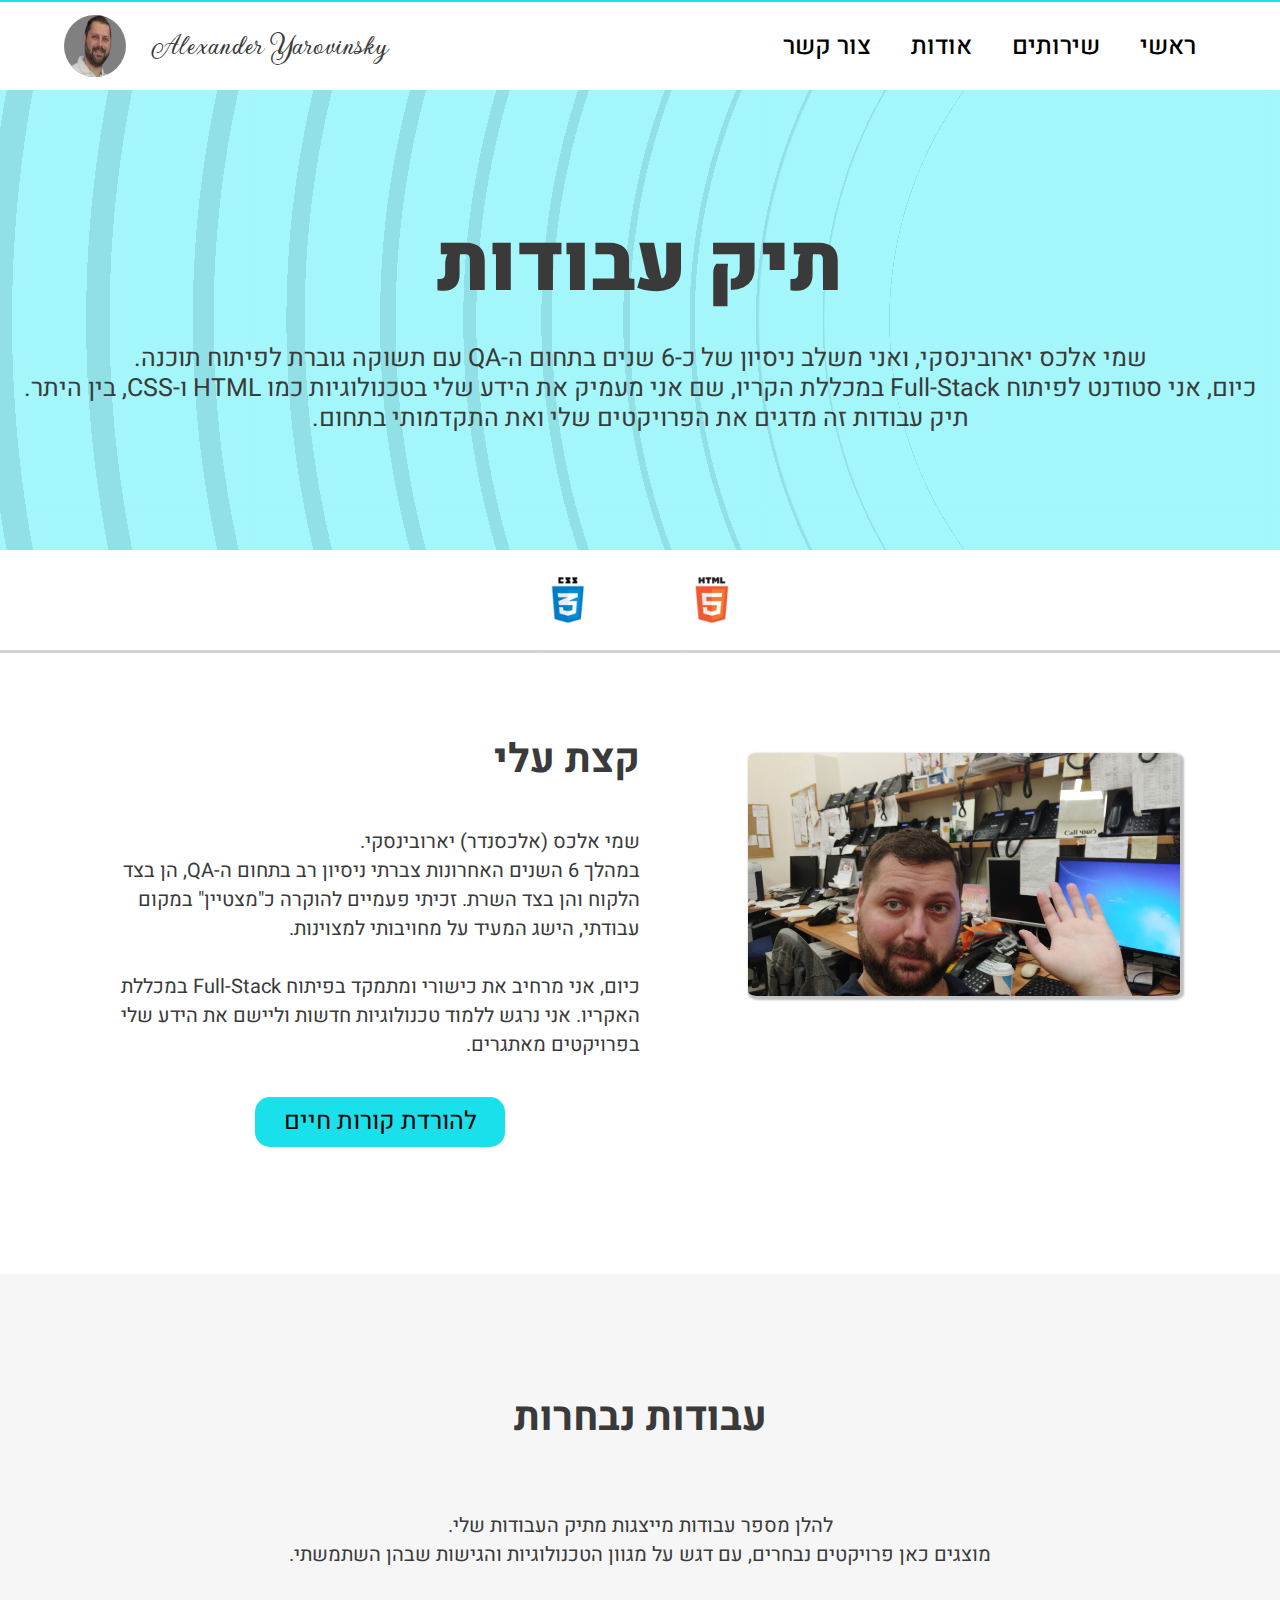
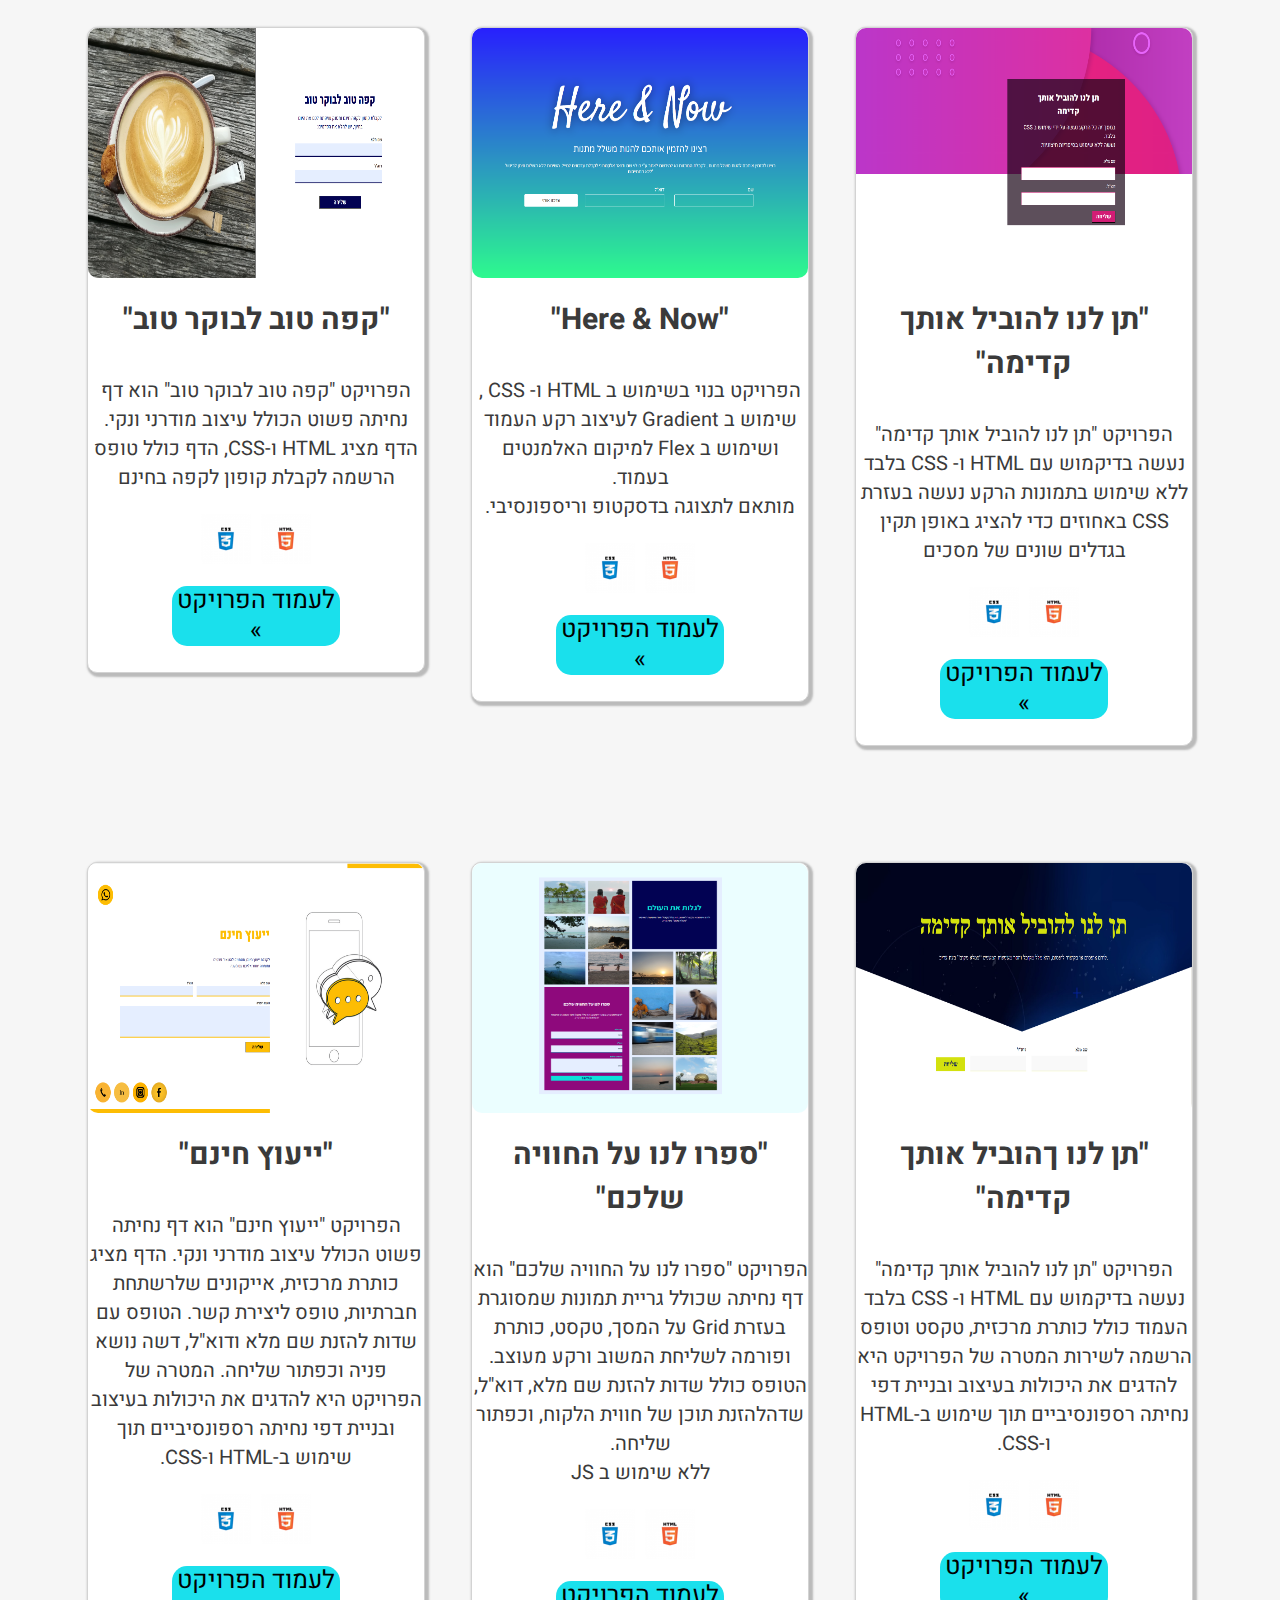
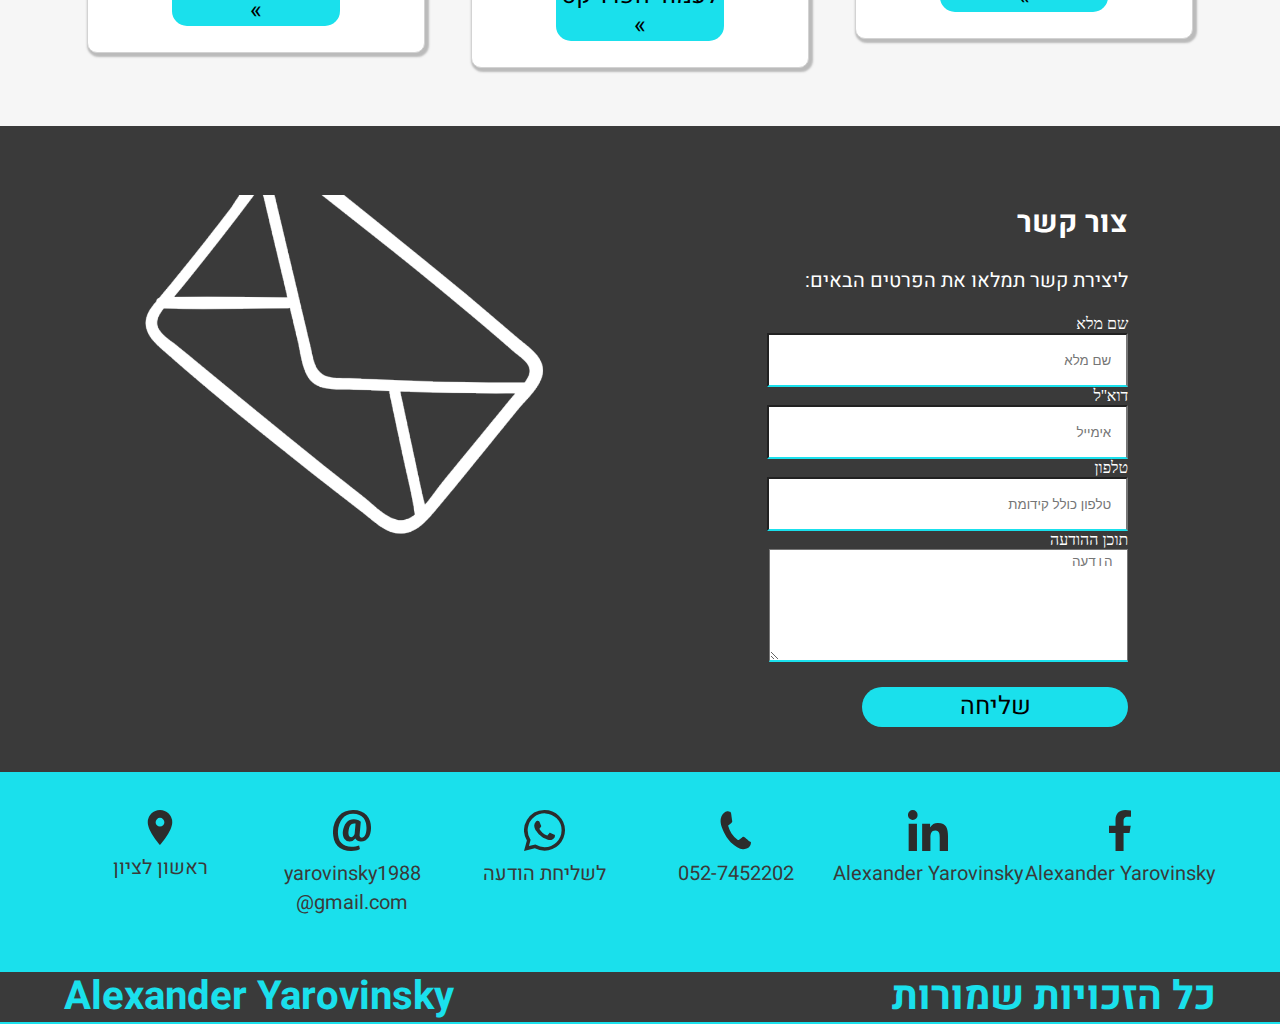
<file: index.html>
<!DOCTYPE html>
<html lang="en">
<head>
	<!-- test git -->
	<meta charset="UTF-8">
	<meta name="viewport" content="width=device-width, initial-scale=1.0">
	<!-- css file for desktop view -->
	<link rel="stylesheet" href="./style/style.css" media="only screen and (min-width: 800px)">
	<!-- css file for mobile view -->
	<link rel="stylesheet" href="./style/mobile.css" media="only screen and (max-width: 799px)">

	<!--font: Gwendolyn - name next to photo -->
	<link rel="preconnect" href="https://fonts.googleapis.com">
  <link rel="preconnect" href="https://fonts.gstatic.com" crossorigin>
  <link href="https://fonts.googleapis.com/css2?family=Gwendolyn:wght@400;700&display=swap" rel="stylesheet">

 	<!--font: Heebo - header links -->
	 <link rel="preconnect" href="https://fonts.googleapis.com">
<link rel="preconnect" href="https://fonts.gstatic.com" crossorigin>
<link href="https://fonts.googleapis.com/css2?family=Gwendolyn:wght@400;700&family=Heebo:wght@100..900&family=Open+Sans:ital,wght@0,300..800;1,300..800&display=swap" rel="stylesheet">

	<title>Alexander Yarovinsky</title>
</head>
<header>
		<!-- header section include navigation, main title, icons of html and css, short text about portfolio -->
		<nav class="top_bar" id="top_bar">
			<div class="photo_and_name">
				<img src="./images/alex.png" alt="my photo" class="photo">
			  <h3 class="name">Alexander Yarovinsky</h3>
			</div>

			<input type="checkbox" id="menu-toggle" class="menu-toggle">
				<label for="menu-toggle" class="burger">
						<div class="line1"></div>
						<div class="line2"></div>
						<div class="line3"></div>
				</label>
				<div class="overlay"></div>
				
			
			<ul class="header_links">
        <li><a href="#header" class="links">ראשי</a></li>
        <li><a href="#projects" class="links">שירותים</a></li>
        <li><a href="#about_me" class="links">אודות</a></li>
        <li><a href="#contact_us" class="links">צור קשר</a></li>
    </ul>
		</nav>
</header>

<body>
		

		<div class="header" id="header">
			<div class="header_information">
				<h1 class="main_header">תיק עבודות</h1>
				<p class="main_text">
					שמי אלכס יארובינסקי, ואני משלב ניסיון של כ-6 שנים בתחום ה-QA עם תשוקה גוברת לפיתוח תוכנה.<br> כיום, אני סטודנט לפיתוח Full-Stack במכללת הקריו, שם אני מעמיק את הידע שלי בטכנולוגיות כמו HTML ו-CSS, בין היתר.<br> תיק עבודות זה מדגים את הפרויקטים שלי ואת התקדמותי בתחום.
				</p>
			</div>

			<div class="icons_bar">
				<img src="./images/img-HTML.png" alt="html icon" class="icons_img">
				<img src="./images/img-CSS.png" alt="css icon" class="icons_img">
			</div>

		</div>

		<!-- sections include about me and resume file to download -->
		<div class="about_me" id="about_me">
			<div class="img_container">
					<img src="./images/ivr_job.jpeg" alt="Me at work" class="my_photo">
			</div>
			
			<div class="about_me_container">
				<h2 class="about_me_header">קצת עלי</h2>
				<p class="about_me_text">שמי אלכס (אלכסנדר) יארובינסקי. <br> במהלך 6 השנים האחרונות  צברתי ניסיון רב בתחום ה-QA, הן בצד הלקוח והן בצד השרת. זכיתי פעמיים להוקרה כ"מצטיין" במקום עבודתי, הישג המעיד על מחויבותי למצוינות.
					<br><br>
					כיום, אני מרחיב את כישורי ומתמקד בפיתוח Full-Stack במכללת האקריו. אני נרגש ללמוד טכנולוגיות חדשות וליישם את הידע שלי בפרויקטים מאתגרים.</p>
				<a href="./files/Alexander Yarovinsky .pdf">
					<button class="download_resume">להורדת קורות חיים</button>
				</a>
				
			</div>
		</div>

		<!-- portfolio with projects links -->
		<div class="my_projects" id="projects">
			<div class="about_projects">
				<h2 class="header_projects">עבודות נבחרות</h2>
				<p class="text_projects">להלן מספר עבודות מייצגות מתיק העבודות שלי. <br> מוצגים כאן פרויקטים נבחרים, עם דגש על מגוון הטכנולוגיות והגישות שבהן השתמשתי.</p>
			</div>
			<div class="projects">
				<div class="projects_1_3">
					<div class="project" id="project_1">
						<div class="project_image">
							<img src="./images/page_screen_shot.png" alt="first project">
					  </div>
						<h2>"תן לנו להוביל אותך קדימה"</h2>
						<p>
							הפרויקט "תן לנו להוביל אותך קדימה" נעשה בדיקמוש עם HTML ו- CSS בלבד ללא שימוש בתמונות
							הרקע נעשה בעזרת CSS באחוזים כדי להציג באופן תקין בגדלים שונים של מסכים
						</p>
						<div class="project_icons">
							<img src="./images/img-HTML.png" alt=" html icon">
							<img src="./images/img-CSS.png" alt="css icon">
						</div>
						<a href="./projects/project1/index.html"><button class="project_btn">לעמוד הפרויקט »</button></a>
					</div>

					<div class="project" id="project_2">
						<div class="project_image">
							<img src="./images/here and now.png" alt="Here and now project">
					  </div>
						<h2>"Here & Now"</h2>
						<p>
							הפרויקט בנוי בשימוש ב HTML ו- CSS , שימוש ב Gradient לעיצוב רקע העמוד ושימוש ב Flex למיקום האלמנטים בעמוד.
							<br>
 							מותאם לתצוגה בדסקטופ וריספונסיבי. 
						</p>
						<div class="project_icons">
							<img src="./images/img-HTML.png" alt=" html icon">
							<img src="./images/img-CSS.png" alt="css icon">
						</div>
						<a href="./projects/project2/index.html"><button class="project_btn">לעמוד הפרויקט »</button></a>
					</div>

					<div class="project" id="project_3">
						<div class="project_image">
							<img src="./images/coffee_project.png" alt="">
					  </div>
						<h2>"קפה טוב לבוקר טוב"</h2>
						<p>
							הפרויקט "קפה טוב לבוקר טוב" הוא דף נחיתה פשוט הכולל עיצוב מודרני ונקי. הדף מציג  HTML ו-CSS,  הדף כולל טופס הרשמה לקבלת קופון לקפה בחינם 
						</p>
						<div class="project_icons">
							<img src="./images/img-HTML.png" alt=" html icon">
							<img src="./images/img-CSS.png" alt="css icon">
						</div>
						<a href="./projects/project3/index.html"><button class="project_btn">לעמוד הפרויקט »</button></a>
					</div>
				</div>
				<div class="projects_4_6">
					<div class="project" id="project_4">
						<div class="project_image">
							<img src="./images/project_4.png" alt="image of a project">
					  </div>
						<h2>"תן לנו ךהוביל אותך קדימה"</h2>
						<p>הפרויקט "תן לנו להוביל אותך קדימה" נעשה בדיקמוש עם HTML ו- CSS בלבד 
						<br>
						העמוד כולל  כותרת מרכזית, טקסט וטופס הרשמה לשירות 
						המטרה של הפרויקט היא להדגים את היכולות בעיצוב ובניית דפי נחיתה רספונסיביים תוך שימוש ב-HTML ו-CSS.

						</p>
						<div class="project_icons">
							<img src="./images/img-HTML.png" alt=" html icon">
							<img src="./images/img-CSS.png" alt="css icon">
						</div>
						<a href="./projects/project4/index.html"><button class="project_btn">לעמוד הפרויקט »</button></a>
					</div>

					<div class="project" id="project_5">
						<div class="project_image">
							<img src="./images/the_world.png" alt="image of project 'the world' ">
					  </div>
						<h2>"ספרו לנו על החוויה שלכם"</h2>
						<p>
							הפרויקט "ספרו לנו על החוויה שלכם" הוא דף נחיתה שכולל גריית תמונות שמסוגרת בעזרת Grid על המסך, טקסט, כותרת ופורמה לשליחת
							המשוב ורקע מעוצב.
							הטופס כולל שדות להזנת שם מלא, דוא"ל, שדהלהזנת תוכן של חווית הלקוח, וכפתור שליחה.
							<br>
							ללא שימוש ב JS
						</p>
						<div class="project_icons">
							<img src="./images/img-HTML.png" alt=" html icon">
							<img src="./images/img-CSS.png" alt="css icon">
						</div>
						<a href="./projects/project5/index.html"><button class="project_btn">לעמוד הפרויקט »</button></a>
					</div>

					<div class="project" id="project_6">
						<div class="project_image">
							<img src="./images/project_6.png" alt="project 6 image">
					  </div>
						<h2>"ייעוץ חינם"</h2>
						<p>
							הפרויקט "ייעוץ חינם" הוא דף נחיתה פשוט הכולל עיצוב מודרני ונקי. הדף מציג כותרת מרכזית, אייקונים שלרשתחת חברתיות, טופס
							ליצירת קשר.
							הטופס עם שדות להזנת שם מלא ודוא"ל, דשה נושא פניה וכפתור שליחה. המטרה של הפרויקט היא להדגים את היכולות בעיצוב ובניית דפי
							נחיתה רספונסיביים תוך שימוש ב-HTML ו-CSS.

						</p>
						<div class="project_icons">
							<img src="./images/img-HTML.png" alt=" html icon">
							<img src="./images/img-CSS.png" alt="css icon">
						</div>
						<a href="./projects/project6/index.html"><button class="project_btn">לעמוד הפרויקט »</button></a>
					</div>
				</div>
			</div>
		</div>

		<!-- contact me section -->
		<div class="contact_us" id="contact_us">
			<div class="image_form">
					<img src="./images/Rectangle 41.png" alt="Rectangle image" class="contact_us_img">
			</div>
			<div class="form_contact_us">
					<div class="form">
							<h2>צור קשר</h2>
							<p>ליצירת קשר תמלאו את הפרטים הבאים: </p>
							<form action="" method="post" class="form_contact">
									<label for="name">שם מלא</label><br>
									<input type="text" name="name" id="name" placeholder="שם מלא" class="input_contact"><br>
									<label for="email">דוא''ל</label><br>
									<input type="email" name="email" id="email" placeholder="אימייל" class="input_contact"><br>
									<label for="phone">טלפון</label><br>
									<input type="phone" name="phone" id="phone" placeholder="טלפון כולל קידומת" class="input_contact"><br>
									<label for="message">תוכן ההודעה</label><br>
									<textarea name="message" id="message" cols="30" rows="10" placeholder="הודעה" class="input_contact"></textarea><br>
									<button type="submit" class="send_message">שליחה</button>
							</form>
					</div>
			</div>
	</div>
			<!-- social media links  -->
			<div class="social">

					<div class="social-container">

						<div class="social_media_icon">
							<a href="https://maps.app.goo.gl/GxarcsoK96tinP1w7" target="_blank"><img src="./images/Icon material-location-on.svg" alt="facebook icon" class="social_image"><br> ראשון לציון</a>
						</div>
						<!-- mail link  -->
						<div class="social_media_icon">
							<a href="mailto:yarovinsky1988@gmail.com" target="_blank"><img src="./images/Icon simple-email .svg" alt="mail icon"><br>yarovinsky1988<br>@gmail.com</a>
						</div>
						<!-- whatsapp -->
						<div class="social_media_icon">
							<a href="https://wa.me/972527452202" target="_blank"><img src="./images/Icon simple-whatsapp.svg" alt="whatsapp icon"><br> לשליחת הודעה</a>
						</div>
						<!-- phone  -->
						<div class="social_media_icon">
							<a href="tel:+972527452202" target="_blank"><img src="./images/icon-phone.svg" alt="phone icon"><br>052-7452202</a>
						</div>
						<!-- linkedin link -->
						<div class="social_media_icon">
							<a href="https://www.linkedin.com/in/alexander-yarovinsky-0b93ba164/" target="_blank"><img src="./images/Icon awesome-linkedin-in.svg" alt="linkedin icon"><br> Alexander Yarovinsky</a>
						</div>
						<!-- facebook link  -->
						<div class="social_media_icon">
							<a href="https://www.facebook.com/Yarovinsky88/" target="_blank"><img src="./images/Icon awesome-facebook.svg" alt="facebook icon"><br> Alexander Yarovinsky</a>
						</div>

					</div>		
			</div>	

		</div>

	

		<footer class="footer">
			<h3 class="footer_name">Alexander Yarovinsky</h3>
			<h3 class="footer_message">כל הזכויות שמורות</h3>

		</footer>


</body>
</html>
</file>
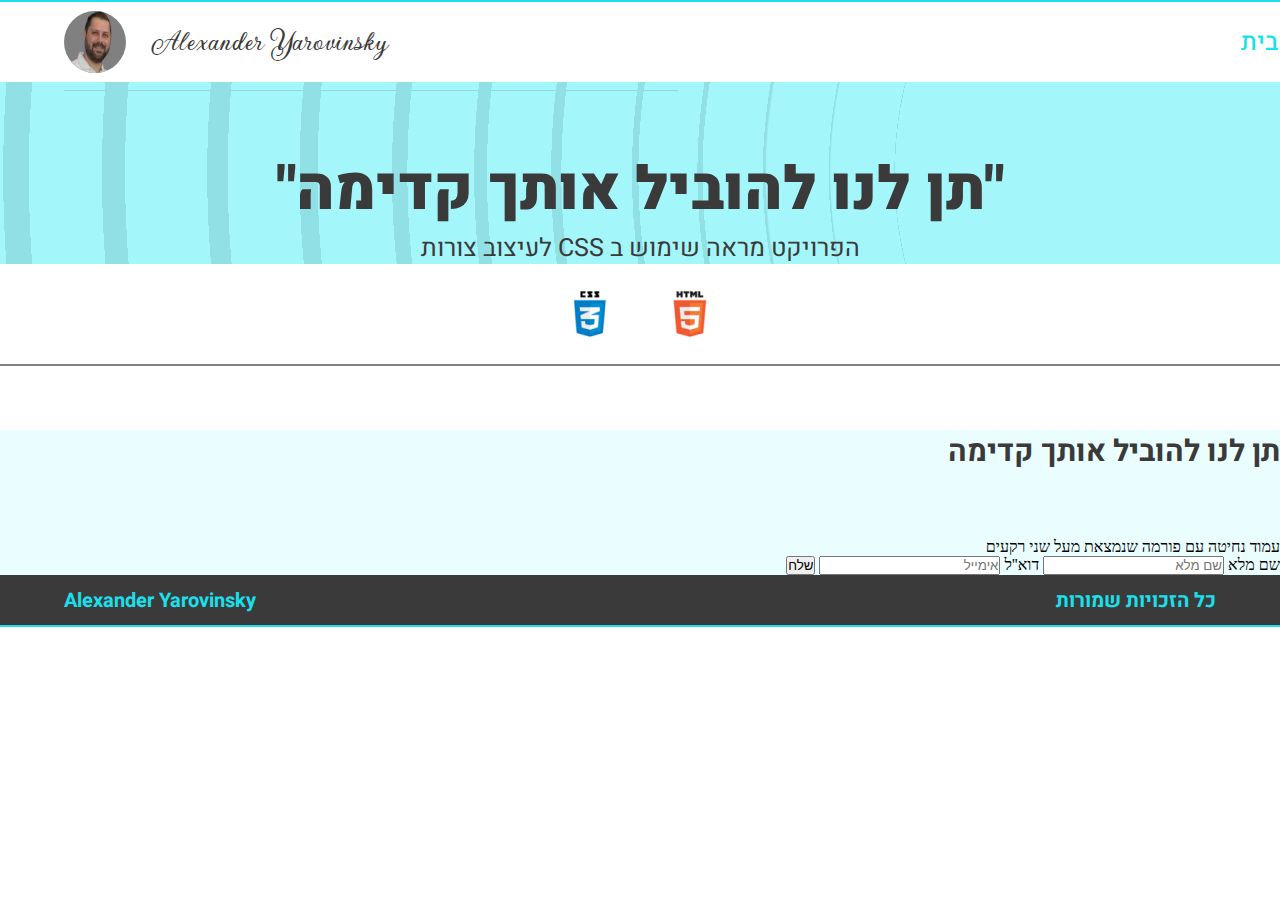
<file: projects/project1/index.html>
<!DOCTYPE html>
<html lang="en">
<head>
	<meta charset="UTF-8">
	<meta name="viewport" content="width=device-width, initial-scale=1.0">
	<!-- css file for desktop view -->
	<link rel="stylesheet" href="../project1/style/style.css" media="only screen and (min-width: 800px)">
	<!-- css file for mobile view -->
	<link rel="stylesheet" href="../project1/style/mobile.css" media="only screen and (max-width: 799px)">

	<!--font: Gwendolyn - name next to photo -->
	<link rel="preconnect" href="https://fonts.googleapis.com">
  <link rel="preconnect" href="https://fonts.gstatic.com" crossorigin>
  <link href="https://fonts.googleapis.com/css2?family=Gwendolyn:wght@400;700&display=swap" rel="stylesheet">

 	<!--font: Heebo - header links -->
	 <link rel="preconnect" href="https://fonts.googleapis.com">
<link rel="preconnect" href="https://fonts.gstatic.com" crossorigin>
<link href="https://fonts.googleapis.com/css2?family=Gwendolyn:wght@400;700&family=Heebo:wght@100..900&family=Open+Sans:ital,wght@0,300..800;1,300..800&display=swap" rel="stylesheet">

	<title>Alexander Yarovinsky</title>
</head>
<header>
		<!-- header section include navigation, main title, icons of html and css, short text about portfolio -->
		<nav class="top_bar" id="top_bar">
			<div class="photo_and_name">
				<img src="./images/alex.png" alt="my photo" class="photo">
			  <h3 class="name">Alexander Yarovinsky</h3>
			</div>

			<div class="header_links">
				<a href="../AlexanderYarovinskyProject/index.html" class="links">חזרה לעמוד הבית</a>
			</div>
			<input type="checkbox" id="menu-toggle" class="menu-toggle">
			<label for="menu-toggle" class="burger">
					<div class="line1"></div>
					<div class="line2"></div>
					<div class="line3"></div>
			</label>
			<div class="overlay"></div>
</header>

<body>
		

		<div class="header" >
			<div class="header_information">
				<h1 class="main_header">"תן לנו להוביל אותך קדימה"</h1>
				<p class="main_text">
הפרויקט מראה שימוש ב CSS לעיצוב צורות
				</p>
			</div>

			<div class="icons_bar">
				<img src="./images/img-HTML.png" alt="html icon" class="icons_img">
				<img src="./images/img-CSS.png" alt="css icon" class="icons_img">
			</div>

		</div>

		<!-- project screenshot section -->
		 <div class="project_screenshot">
			<div class="background_top">
				<div class="background_element"></div>
				<div class="background_element"></div>
				<div class="background_element"></div>
			</div>
			<div class="background_bottom"></div>
			<div class="form">
				<h2>תן לנו להוביל אותך קדימה</h2>
				<p>
					עמוד נחיטה עם פורמה שנמצאת מעל שני רקעים
				</p>
				<form action="">
					<label for="name">שם מלא</label>
					<input type="text" id="name" name="name" placeholder="שם מלא" required>
					<label for="email">דוא''ל</label>
					<input type="email" id="email" name="email" placeholder="אימייל" required>
					<button type="submit">שלח</button>
				</form>
			</div>


		 </div>

	


		<footer class="footer">
			<h3 class="footer_name">Alexander Yarovinsky</h3>
			<h3 class="footer_message">כל הזכויות שמורות</h3>

		</footer>


</body>
</html>
</file>
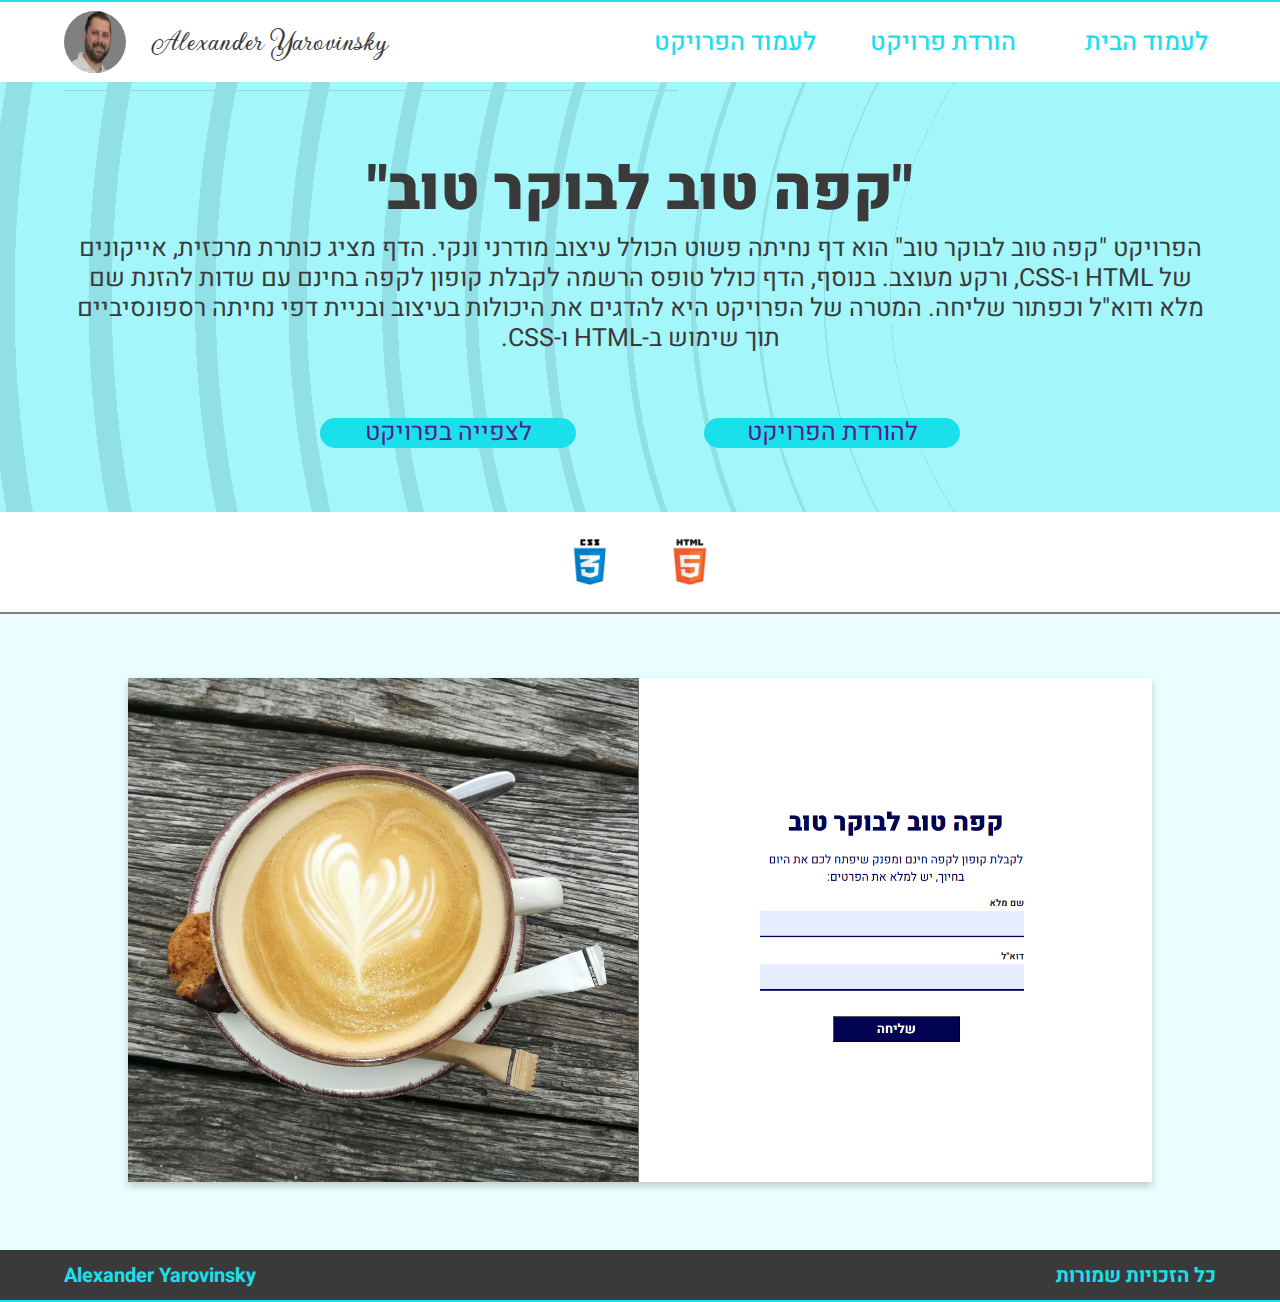
<file: projects/project3/index.html>
<!DOCTYPE html>
<html lang="en">
<head>
	<meta charset="UTF-8">
	<meta name="viewport" content="width=device-width, initial-scale=1.0">
	<!-- css file for desktop view -->
	<link rel="stylesheet" href="../project1/style/style.css" media="only screen and (min-width: 800px)">
	<!-- css file for mobile view -->
	<link rel="stylesheet" href="../project1/style/mobile.css" media="only screen and (max-width: 799px)">

	<!--font: Gwendolyn - name next to photo -->
	<link rel="preconnect" href="https://fonts.googleapis.com">
  <link rel="preconnect" href="https://fonts.gstatic.com" crossorigin>
  <link href="https://fonts.googleapis.com/css2?family=Gwendolyn:wght@400;700&display=swap" rel="stylesheet">

 	<!--font: Heebo - header links -->
	 <link rel="preconnect" href="https://fonts.googleapis.com">
<link rel="preconnect" href="https://fonts.gstatic.com" crossorigin>
<link href="https://fonts.googleapis.com/css2?family=Gwendolyn:wght@400;700&family=Heebo:wght@100..900&family=Open+Sans:ital,wght@0,300..800;1,300..800&display=swap" rel="stylesheet">

	<title>Alexander Yarovinsky</title>
</head>
<header>
		<!-- header section include navigation, main title, icons of html and css, short text about portfolio -->
		<nav class="top_bar" id="top_bar">
			<div class="photo_and_name">
				<img src="./images/alex.png" alt="my photo" class="photo">
			  <h3 class="name">Alexander Yarovinsky</h3>
			</div>

			<input type="checkbox" id="menu-toggle" class="menu-toggle">
				<label for="menu-toggle" class="burger">
						<div class="line1"></div>
						<div class="line2"></div>
						<div class="line3"></div>
				</label>
				<div class="overlay"></div>
				
			
			<ul class="header_links">
        <li><a href="../../index.html" class="links">לעמוד הבית</a></li>
        <li><a href="./files/project_page.zip" class="links">הורדת פרויקט</a></li>
        <li><a href="./project_page/index.html" class="links">לעמוד הפרויקט</a></li>
    	</ul>
		</nav>
</header>

<body>
		

		<div class="header" >
			<div class="header_information">
				<h1 class="main_header">"קפה טוב לבוקר טוב"</h1>
				<p class="main_text">
					הפרויקט "קפה טוב לבוקר טוב" הוא דף נחיתה פשוט הכולל עיצוב מודרני ונקי. הדף מציג כותרת מרכזית, אייקונים של HTML ו-CSS, ורקע מעוצב. בנוסף, הדף כולל טופס הרשמה לקבלת קופון לקפה בחינם עם שדות להזנת שם מלא ודוא"ל וכפתור שליחה. המטרה של הפרויקט היא להדגים את היכולות בעיצוב ובניית דפי נחיתה רספונסיביים תוך שימוש ב-HTML ו-CSS.
				</p>
				<div class="header_buttons">
					<a href="" class="header_button">להורדת הפרויקט</a>
					<a href="" class="header_button">לצפייה בפרויקט</a>
				</div>
			</div>

			

			<div class="icons_bar">
				<img src="./images/img-HTML.png" alt="html icon" class="icons_img">
				<img src="./images/img-CSS.png" alt="css icon" class="icons_img">
			</div>

		</div>

		<!-- project screenshot section -->
		 <div class="project_screenshot">
				<div class="background_top">
					<img src="./images/coffee_project.png" alt="screenshot of the project" class="screenshot">
				</div>
			</div>
		<footer class="footer">
			<h3 class="footer_name">Alexander Yarovinsky</h3>
			<h3 class="footer_message">כל הזכויות שמורות</h3>

		</footer>


</body>
</html>
</file>
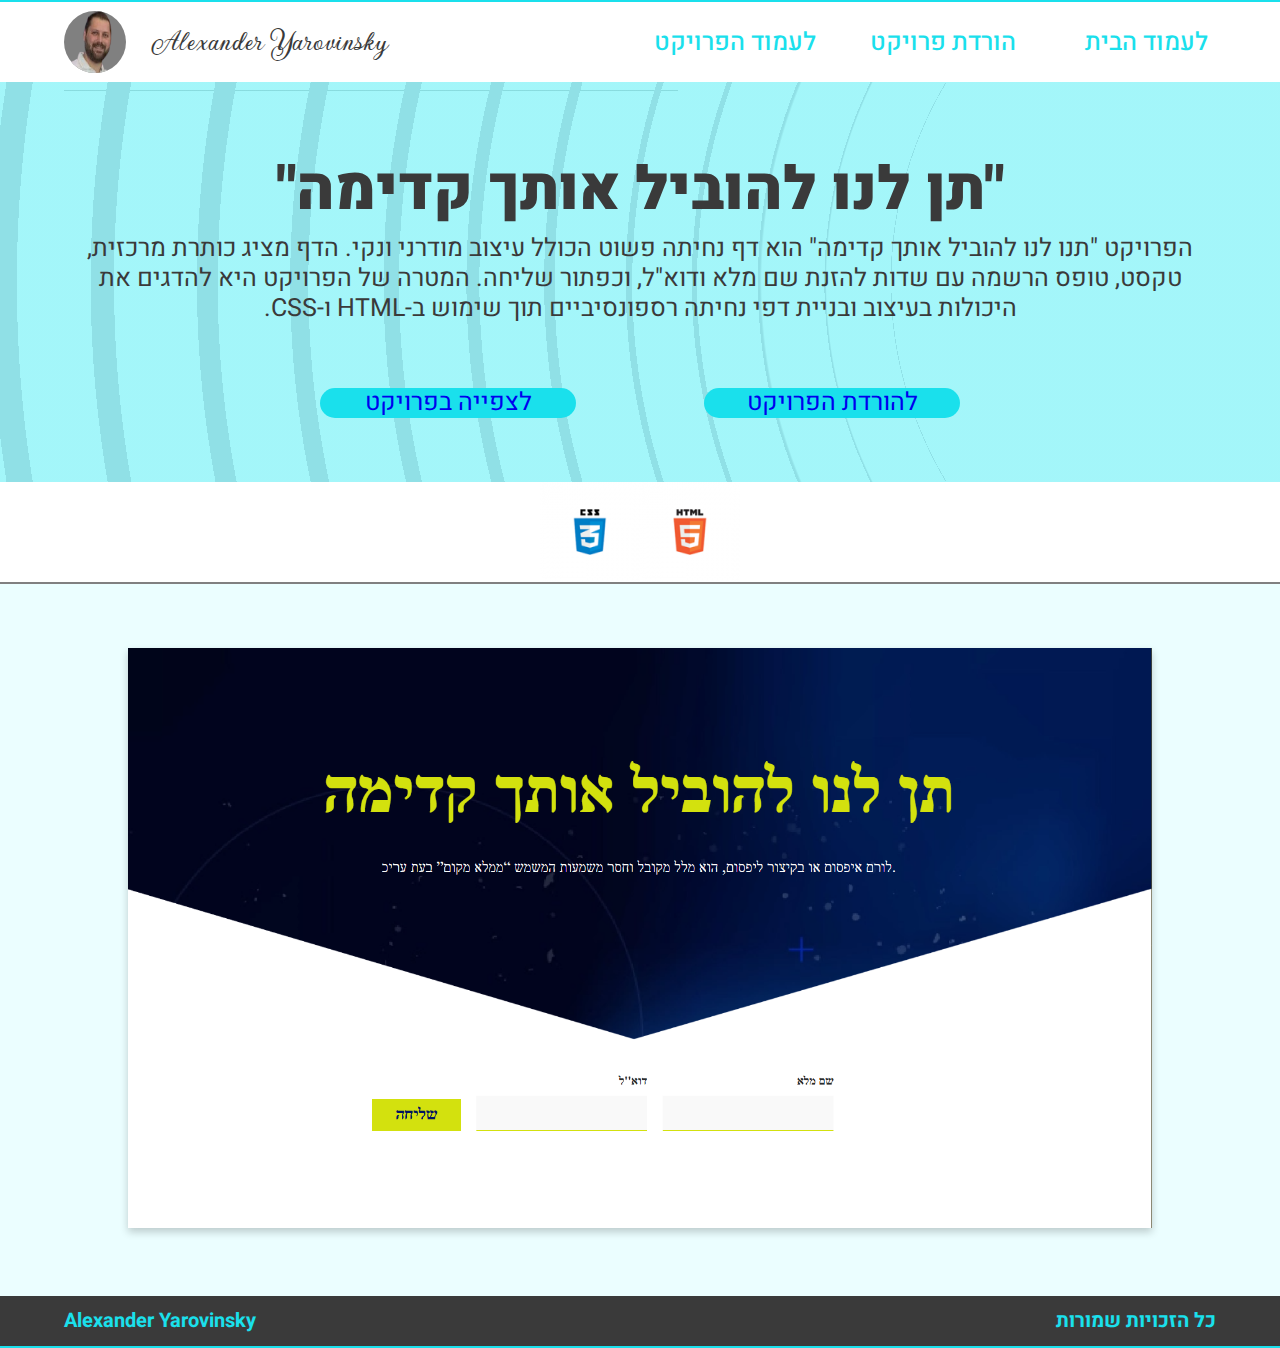
<file: projects/project4/index.html>
<!DOCTYPE html>
<html lang="en">
<head>
	<meta charset="UTF-8">
	<meta name="viewport" content="width=device-width, initial-scale=1.0">
	<!-- css file for desktop view -->
	<link rel="stylesheet" href="../project1/style/style.css" media="only screen and (min-width: 800px)">
	<!-- css file for mobile view -->
	<link rel="stylesheet" href="../project1/style/mobile.css" media="only screen and (max-width: 799px)">

	<!--font: Gwendolyn - name next to photo -->
	<link rel="preconnect" href="https://fonts.googleapis.com">
  <link rel="preconnect" href="https://fonts.gstatic.com" crossorigin>
  <link href="https://fonts.googleapis.com/css2?family=Gwendolyn:wght@400;700&display=swap" rel="stylesheet">

 	<!--font: Heebo - header links -->
	 <link rel="preconnect" href="https://fonts.googleapis.com">
<link rel="preconnect" href="https://fonts.gstatic.com" crossorigin>
<link href="https://fonts.googleapis.com/css2?family=Gwendolyn:wght@400;700&family=Heebo:wght@100..900&family=Open+Sans:ital,wght@0,300..800;1,300..800&display=swap" rel="stylesheet">

	<title>Alexander Yarovinsky</title>
</head>
<header>
		<!-- header section include navigation, main title, icons of html and css, short text about portfolio -->
		<nav class="top_bar" id="top_bar">
			<div class="photo_and_name">
				<img src="./images/alex.png" alt="my photo" class="photo">
			  <h3 class="name">Alexander Yarovinsky</h3>
			</div>

			<input type="checkbox" id="menu-toggle" class="menu-toggle">
				<label for="menu-toggle" class="burger">
						<div class="line1"></div>
						<div class="line2"></div>
						<div class="line3"></div>
				</label>
				<div class="overlay"></div>
				
			
			<ul class="header_links">
        <li><a href="../../index.html" class="links">לעמוד הבית</a></li>
        <li><a href="./files/project_page.zip" class="links">הורדת פרויקט</a></li>
        <li><a href="./project_page/index.html" class="links">לעמוד הפרויקט</a></li>
    	</ul>
		</nav>
</header>

<body>
		

		<div class="header" >
			<div class="header_information">
				<h1 class="main_header">"תן לנו להוביל אותך קדימה"</h1>
				<p class="main_text">
					הפרויקט "תנו לנו להוביל אותך קדימה" הוא דף נחיתה פשוט הכולל עיצוב מודרני ונקי. הדף מציג כותרת מרכזית, טקסט,  טופס הרשמה עם שדות להזנת שם מלא ודוא"ל, וכפתור שליחה. המטרה של הפרויקט היא להדגים את היכולות בעיצוב ובניית דפי נחיתה רספונסיביים תוך שימוש ב-HTML ו-CSS.
				</p>
				<div class="header_buttons">
					<a href="./files/project_page.zip" class="header_button">להורדת הפרויקט</a>
					<a href="./project_page/index.html" class="header_button">לצפייה בפרויקט</a>
				</div>
			</div>

			

			<div class="icons_bar">
				<img src="./images/img-HTML.png" alt="html icon" class="icons_img">
				<img src="./images/img-CSS.png" alt="css icon" class="icons_img">
			</div>

		</div>

		<!-- project screenshot section -->
		 <div class="project_screenshot">
				<div class="background_top">
					<img src="./images/project_4.png" alt="screenshot of the project" class="screenshot">
				</div>
			</div>
		<footer class="footer">
			<h3 class="footer_name">Alexander Yarovinsky</h3>
			<h3 class="footer_message">כל הזכויות שמורות</h3>

		</footer>


</body>
</html>
</file>
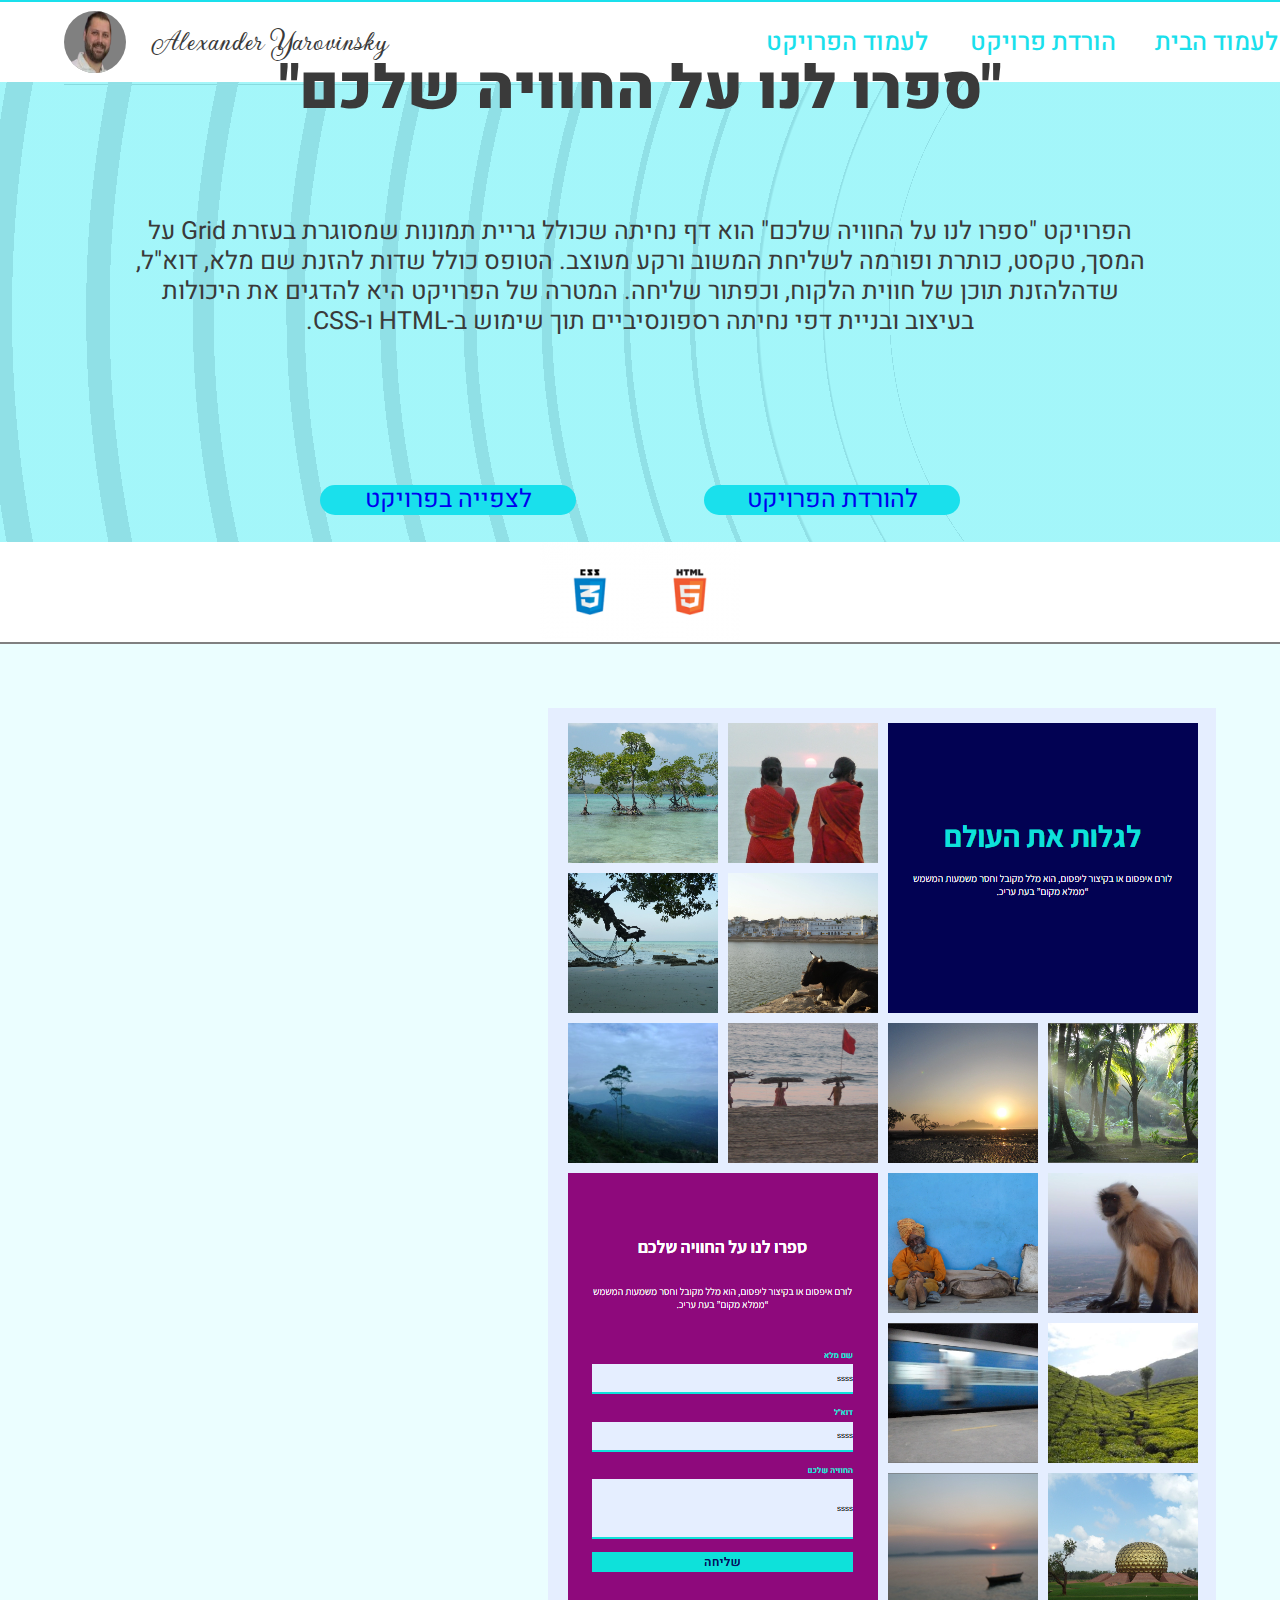
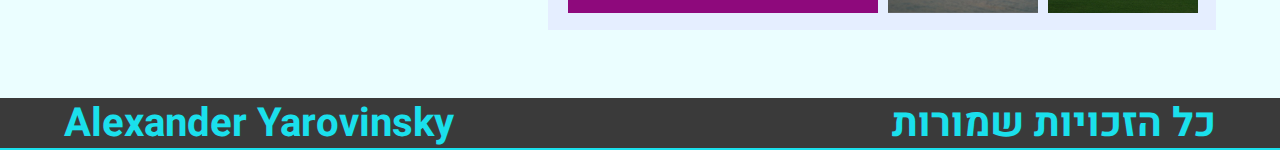
<file: projects/project5/index.html>
<!DOCTYPE html>
<html lang="en">
<head>
	<meta charset="UTF-8">
	<meta name="viewport" content="width=device-width, initial-scale=1.0">
	<!-- css file for desktop view -->
	<link rel="stylesheet" href="../project5/style/style.css" media="only screen and (min-width: 800px)">
	<!-- css file for mobile view -->
	<link rel="stylesheet" href="../project5/style/mobile.css" media="only screen and (max-width: 799px)">

	<!--font: Gwendolyn - name next to photo -->
	<link rel="preconnect" href="https://fonts.googleapis.com">
  <link rel="preconnect" href="https://fonts.gstatic.com" crossorigin>
  <link href="https://fonts.googleapis.com/css2?family=Gwendolyn:wght@400;700&display=swap" rel="stylesheet">

 	<!--font: Heebo - header links -->
	 <link rel="preconnect" href="https://fonts.googleapis.com">
<link rel="preconnect" href="https://fonts.gstatic.com" crossorigin>
<link href="https://fonts.googleapis.com/css2?family=Gwendolyn:wght@400;700&family=Heebo:wght@100..900&family=Open+Sans:ital,wght@0,300..800;1,300..800&display=swap" rel="stylesheet">

	<title>Alexander Yarovinsky</title>
</head>
<header>
		<!-- header section include navigation, main title, icons of html and css, short text about portfolio -->
		<nav class="top_bar" id="top_bar">
			<div class="photo_and_name">
				<img src="./images/alex.png" alt="my photo" class="photo">
			  <h3 class="name">Alexander Yarovinsky</h3>
			</div>

			<input type="checkbox" id="menu-toggle" class="menu-toggle">
				<label for="menu-toggle" class="burger">
						<div class="line1"></div>
						<div class="line2"></div>
						<div class="line3"></div>
				</label>
				<div class="overlay"></div>
				
			
			<ul class="header_links">
        <li><a href="https://alexandery88.github.io/AlexanderYarovinskyProject/#projects" class="links">לעמוד הבית</a></li>
        <li><a href="./files/project_page.zip" class="links">הורדת פרויקט</a></li>
        <li><a href="./project_page/index.html" class="links">לעמוד הפרויקט</a></li>
    	</ul>
		</nav>
</header>

<body>
		

		<div class="header" >
			<div class="header_information">
				<h1 class="main_header">"ספרו לנו על החוויה שלכם"</h1>
				<p class="main_text">
					הפרויקט "ספרו לנו על החוויה שלכם" הוא דף נחיתה שכולל גריית תמונות שמסוגרת בעזרת Grid על המסך, טקסט, כותרת ופורמה לשליחת
					המשוב ורקע מעוצב.
					הטופס כולל שדות להזנת שם מלא, דוא"ל, שדהלהזנת תוכן של חווית הלקוח, וכפתור שליחה. המטרה של הפרויקט היא להדגים את היכולות
					בעיצוב ובניית דפי נחיתה רספונסיביים תוך שימוש ב-HTML ו-CSS.
				</p>
				<div class="header_buttons">
					<a href="./files/project_page.zip" class="header_button">להורדת הפרויקט</a>
					<a href="./project_page/index.html" class="header_button">לצפייה בפרויקט</a>
				</div>
			</div>

			

			<div class="icons_bar">
				<img src="./images/img-HTML.png" alt="html icon" class="icons_img">
				<img src="./images/img-CSS.png" alt="css icon" class="icons_img">
			</div>

		</div>

		<!-- project screenshot section -->
		 <div class="project_screenshot">
				<div class="background_top">
					<img src="./images/the_world.png" alt="screenshot of the project" class="screenshot">
				</div>
			</div>
		<footer class="footer">
			<h3 class="footer_name">Alexander Yarovinsky</h3>
			<h3 class="footer_message">כל הזכויות שמורות</h3>

		</footer>


</body>
</html>
</file>
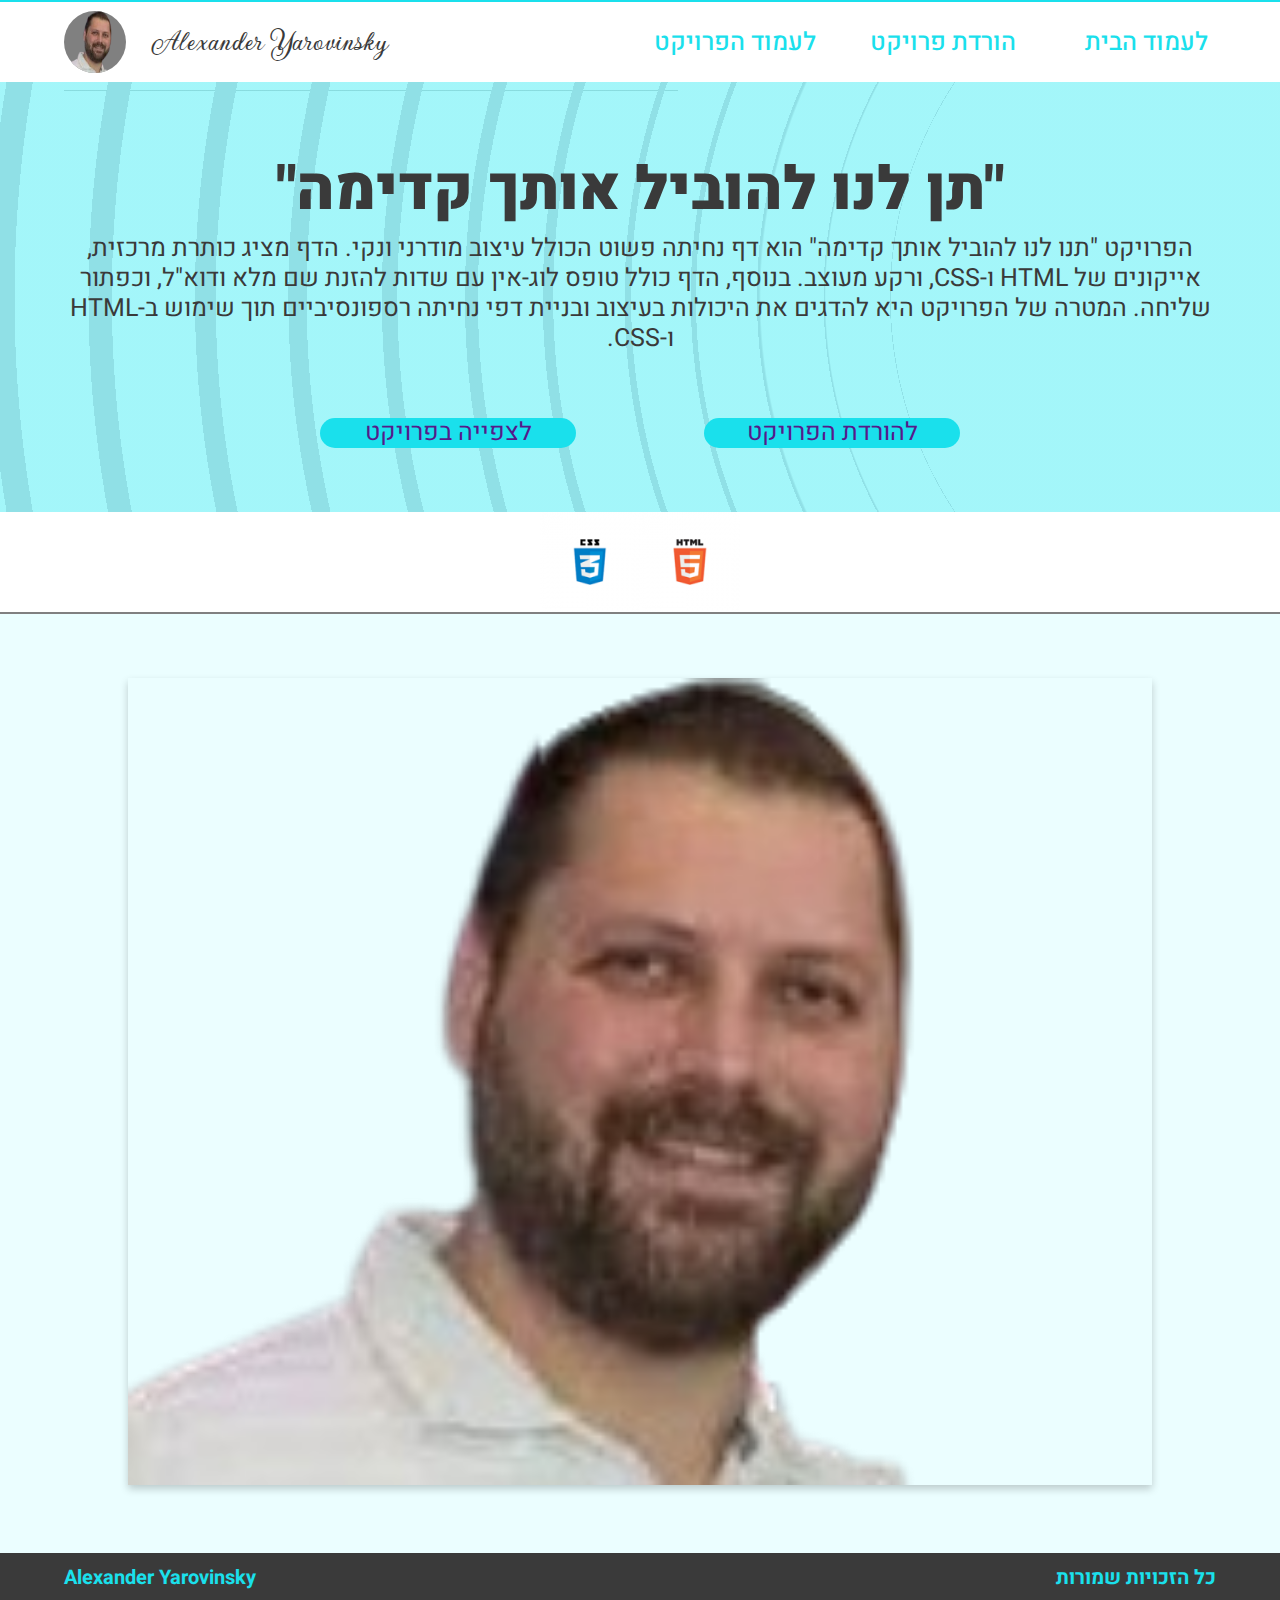
<file: projects/project6/index.html>
<!DOCTYPE html>
<html lang="en">
<head>
	<meta charset="UTF-8">
	<meta name="viewport" content="width=device-width, initial-scale=1.0">
	<!-- css file for desktop view -->
	<link rel="stylesheet" href="../project1/style/style.css" media="only screen and (min-width: 800px)">
	<!-- css file for mobile view -->
	<link rel="stylesheet" href="../project1/style/mobile.css" media="only screen and (max-width: 799px)">

	<!--font: Gwendolyn - name next to photo -->
	<link rel="preconnect" href="https://fonts.googleapis.com">
  <link rel="preconnect" href="https://fonts.gstatic.com" crossorigin>
  <link href="https://fonts.googleapis.com/css2?family=Gwendolyn:wght@400;700&display=swap" rel="stylesheet">

 	<!--font: Heebo - header links -->
	 <link rel="preconnect" href="https://fonts.googleapis.com">
<link rel="preconnect" href="https://fonts.gstatic.com" crossorigin>
<link href="https://fonts.googleapis.com/css2?family=Gwendolyn:wght@400;700&family=Heebo:wght@100..900&family=Open+Sans:ital,wght@0,300..800;1,300..800&display=swap" rel="stylesheet">

	<title>Alexander Yarovinsky</title>
</head>
<header>
		<!-- header section include navigation, main title, icons of html and css, short text about portfolio -->
		<nav class="top_bar" id="top_bar">
			<div class="photo_and_name">
				<img src="./images/alex.png" alt="my photo" class="photo">
			  <h3 class="name">Alexander Yarovinsky</h3>
			</div>

			<input type="checkbox" id="menu-toggle" class="menu-toggle">
				<label for="menu-toggle" class="burger">
						<div class="line1"></div>
						<div class="line2"></div>
						<div class="line3"></div>
				</label>
				<div class="overlay"></div>
				
			
			<ul class="header_links">
        <li><a href="https://alexandery88.github.io/AlexanderYarovinskyProject/#projects" class="links">לעמוד הבית</a></li>
        <li><a href="" class="links">הורדת פרויקט</a></li>
        <li><a href="" class="links">לעמוד הפרויקט</a></li>
    	</ul>
		</nav>
</header>

<body>
		

		<div class="header" >
			<div class="header_information">
				<h1 class="main_header">"תן לנו להוביל אותך קדימה"</h1>
				<p class="main_text">
					הפרויקט "תנו לנו להוביל אותך קדימה" הוא דף נחיתה פשוט הכולל עיצוב מודרני ונקי. הדף מציג כותרת מרכזית, אייקונים של HTML ו-CSS, ורקע מעוצב. בנוסף, הדף כולל טופס לוג-אין עם שדות להזנת שם מלא ודוא"ל, וכפתור שליחה. המטרה של הפרויקט היא להדגים את היכולות בעיצוב ובניית דפי נחיתה רספונסיביים תוך שימוש ב-HTML ו-CSS.
				</p>
				<div class="header_buttons">
					<a href="" class="header_button">להורדת הפרויקט</a>
					<a href="" class="header_button">לצפייה בפרויקט</a>
				</div>
			</div>

			

			<div class="icons_bar">
				<img src="./images/img-HTML.png" alt="html icon" class="icons_img">
				<img src="./images/img-CSS.png" alt="css icon" class="icons_img">
			</div>

		</div>

		<!-- project screenshot section -->
		 <div class="project_screenshot">
				<div class="background_top">
					<img src="./images/alex.png" alt="screenshot of the project" class="screenshot">
				</div>
			</div>
		<footer class="footer">
			<h3 class="footer_name">Alexander Yarovinsky</h3>
			<h3 class="footer_message">כל הזכויות שמורות</h3>

		</footer>


</body>
</html>
</file>
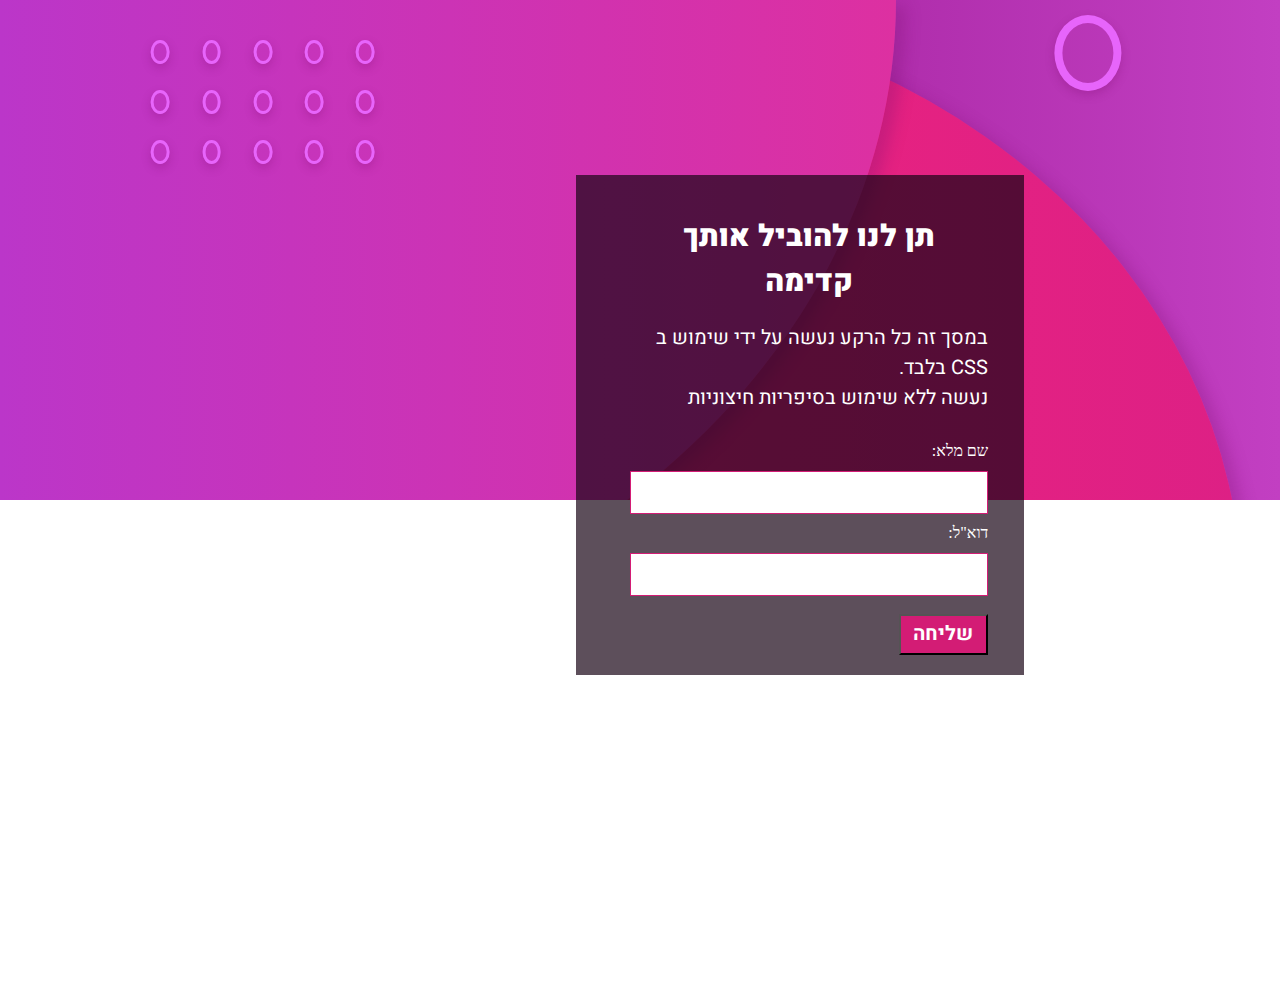
<file: projects/project1/project_page/index.html>
<!DOCTYPE html>
<html lang="en">
<head>
	<meta charset="UTF-8">
	<meta name="viewport" content="width=device-width, initial-scale=1.0">
	<!-- css file for desktop view -->
	<link rel="stylesheet" href="../project_page/style/style.css" media="only screen and (min-width: 800px)">
	<!-- css file for mobile view -->
	<link rel="stylesheet" href="../project_page/style/mobile.css" media="only screen and (max-width: 799px)">

	<link rel="preconnect" href="https://fonts.googleapis.com">
<link rel="preconnect" href="https://fonts.gstatic.com" crossorigin>
<link href="https://fonts.googleapis.com/css2?family=Heebo:wght@100..900&display=swap" rel="stylesheet">
	<title>Project 1</title>
</head>
<body>
		<div class="main_container">
				<div class="top_background"></div>
				<div class="bottom_background"></div>
				<div id="circle1"></div>
				<dov id="circle2"></dov>
				<div id="circle3"></div>
				<!-- we didnt learned js yet, so I made the little circles with span and css -->
				<div class="circles">
					<span class="little_circle"></span>
					<span class="little_circle"></span>
					<span class="little_circle"></span>
					<span class="little_circle"></span>
					<span class="little_circle"></span>
					<span class="little_circle"></span>
					<span class="little_circle"></span>
					<span class="little_circle"></span>
					<span class="little_circle"></span>
					<span class="little_circle"></span>
					<span class="little_circle"></span>
					<span class="little_circle"></span>
					<span class="little_circle"></span>
					<span class="little_circle"></span>
					<span class="little_circle"></span>
				</div>
				<div class="form">
					<div class="form_settings">
						<h2>תן לנו להוביל אותך קדימה</h2>
						<p>
						במסך זה כל הרקע נעשה על ידי שימוש ב CSS  בלבד. 
						<br>
						נעשה ללא שימוש בסיפריות חיצוניות 
					</p>
						<form action="/submit" method="post">
							<label for="name" class="form_element">שם מלא:</label>
							<input type="text" id="name" name="name" required>
						
							<label for="email" class="form_element">דוא"ל:</label>
							<input type="email" id="email" name="email" required>
					
							<button type="submit" class="form_element">שליחה</button>
    				</form>
					</div>
				</div>

		</div>
</body>
</html>
</file>
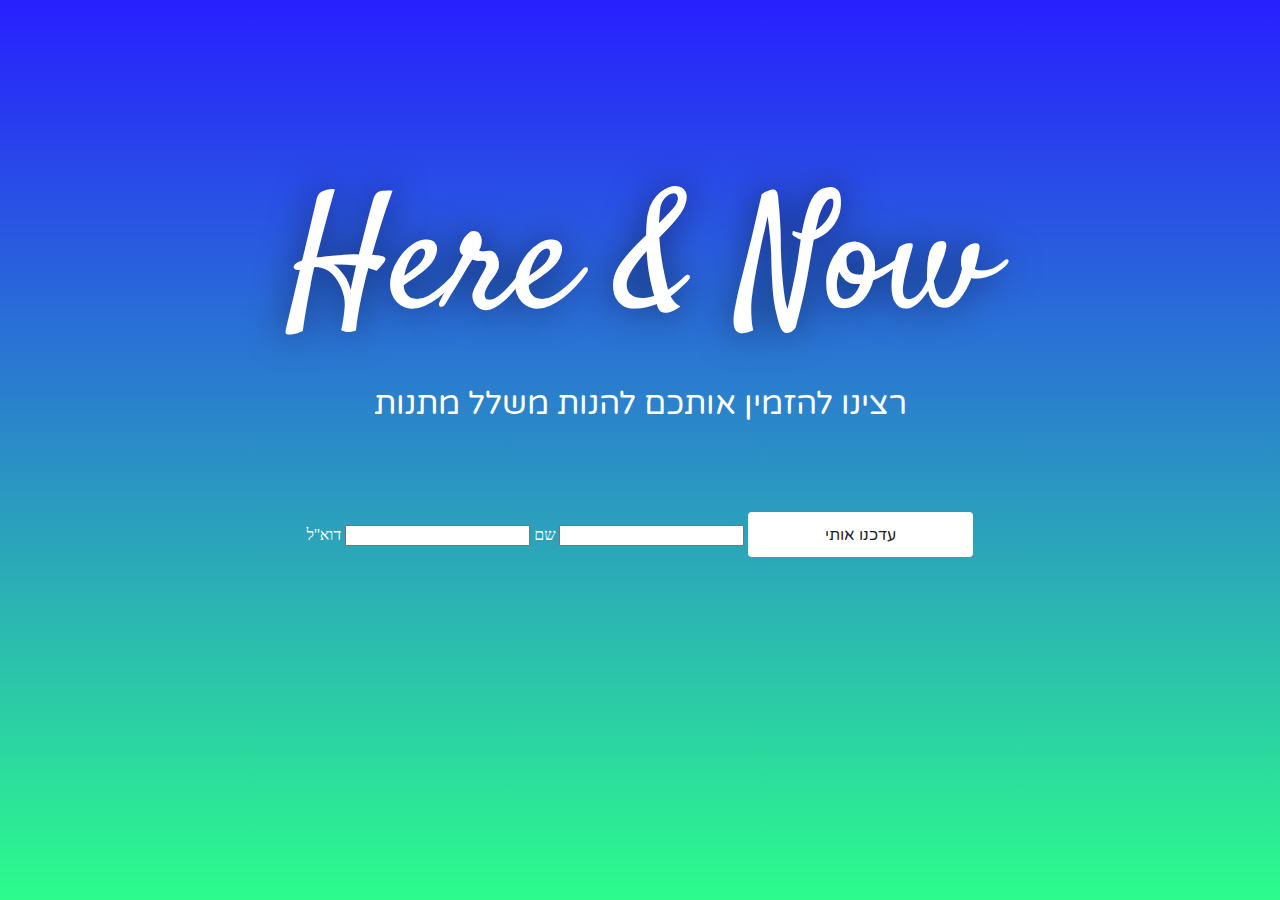
<file: projects/project2/project_page/index.html>
<!DOCTYPE html>
<html lang="en">
<head>
	<meta charset="UTF-8">
	<meta name="viewport" content="width=device-width, initial-scale=1.0">
	<!-- CSS files -->
	<link rel="stylesheet" href="./style/style.css" media="only screen and (min-width: 800px)">
	<link rel="stylesheet" href="./style/mobile.css" media="only screen and (max-width: 799px)">

	<!-- fonts links: "Satisfy" and "Varela Round"    -->
	<link rel="preconnect" href="https://fonts.googleapis.com">
	<link rel="preconnect" href="https://fonts.gstatic.com" crossorigin>
	<link href="https://fonts.googleapis.com/css2?family=Heebo:wght@100..900&family=Satisfy&display=swap" rel="stylesheet">

	<link rel="preconnect" href="https://fonts.googleapis.com">
	<link rel="preconnect" href="https://fonts.gstatic.com" crossorigin>
	<link href="https://fonts.googleapis.com/css2?family=Heebo:wght@100..900&family=Satisfy&family=Varela+Round&display=swap" rel="stylesheet">

	<title>Here & Now</title>
</head>
<body>

	<div class="main_div">
		<h1 class="header">Here & Now</h1>
		<h2 class="h2_text">רצינו להזמין אותכם להנות משלל מתנות</h2>
		<p class="p_text"></p>
		<div class="form">
			<form action="">
				<label for="name">שם</label>
				<input type="text" name="name" id="name" required>
				<label for="email">דוא''ל</label>
				<input type="email" name="email" id="email" required>
				<button type="submit">עדכנו אותי</button>
			</form>
		</div>
	</div>
	
</body>
</html>
</file>
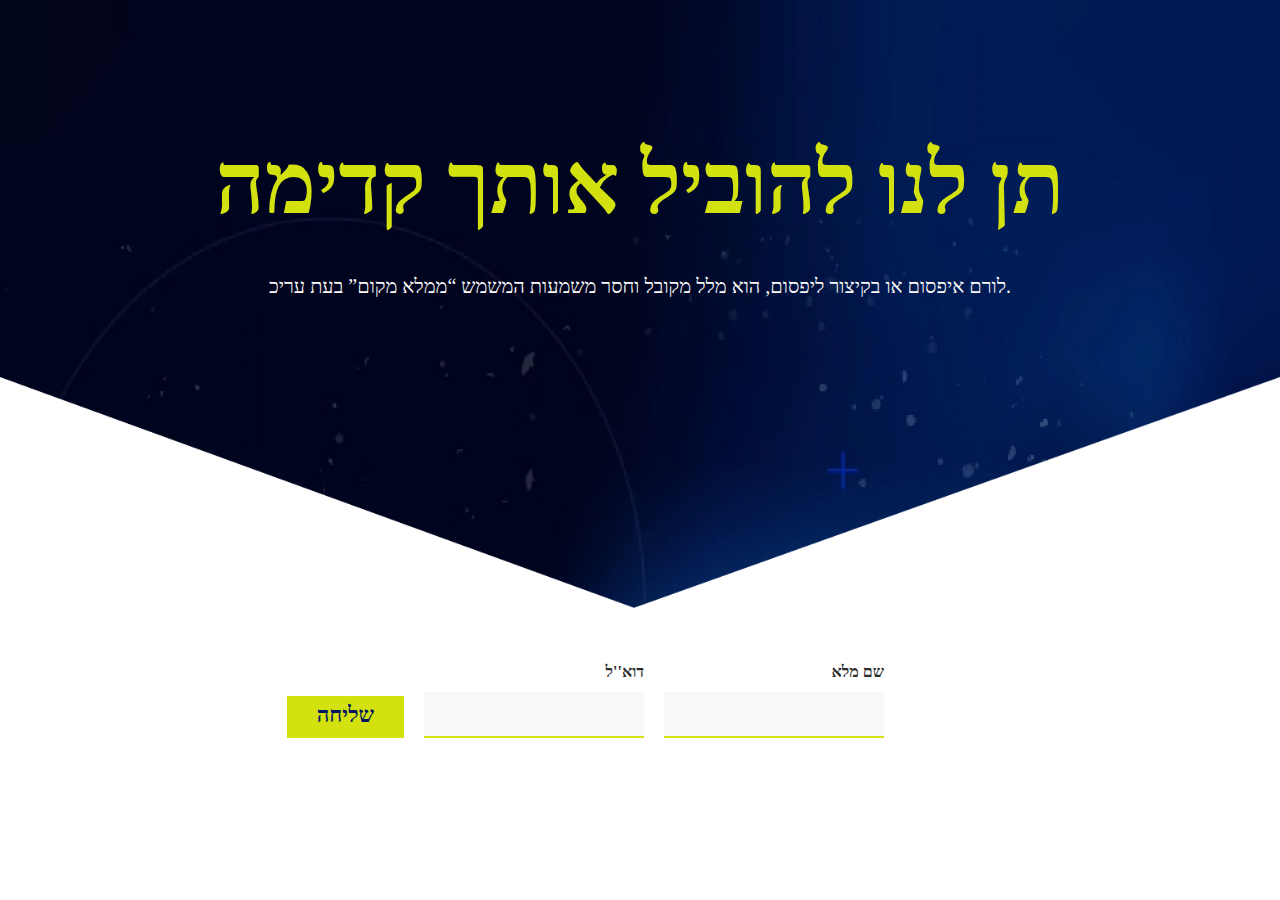
<file: projects/project4/project_page/index.html>
<!DOCTYPE html>
<html lang="en">
<html lang="en">
<head>
	<meta charset="UTF-8">
	<meta name="viewport" content="width=device-width, initial-scale=1.0">
	<!-- css file for desktop view -->
	<link rel="stylesheet" href="./style/style.css" media="only screen and (min-width: 800px)">
	<!-- css file for mobile view -->
	<link rel="stylesheet" href="./style/mobile.css" media="only screen and (max-width: 799px)">

	<!--font: Gwendolyn - name next to photo -->
	<link rel="preconnect" href="https://fonts.googleapis.com">
  <link rel="preconnect" href="https://fonts.gstatic.com" crossorigin>
  <link href="https://fonts.googleapis.com/css2?family=Gwendolyn:wght@400;700&display=swap" rel="stylesheet">

 	<!--font: Heebo - header links -->
	 <link rel="preconnect" href="https://fonts.googleapis.com">
<link rel="preconnect" href="https://fonts.gstatic.com" crossorigin>
<link href="https://fonts.googleapis.com/css2?family=Gwendolyn:wght@400;700&family=Heebo:wght@100..900&family=Open+Sans:ital,wght@0,300..800;1,300..800&display=swap" rel="stylesheet">

	<title>תן לנו להוביל אותך קדימה</title>
</head>
<body>
	<div class="main_container">
		<div class="top_container">
				<h1 class="main_title">תן לנו להוביל אותך קדימה</h1>
				<p class="main_text">
					לורם איפסום או בקיצור ליפסום, הוא מלל מקובל וחסר משמעות המשמש “ממלא מקום” בעת עריכ.
				</p>
		</div>

		<div class="bottom_container">
			<form action="">

					<div class="form-group">
						<label for="name">שם מלא</label>
						<input type="text" id="name" name="name" required>
					</div>

					<div class="form-group">
							<label for="email">דוא''ל</label>
							<input type="email" id="email" name="email" required>
					</div>		

					<button type="submit">שליחה</button>

			</form>
		</div>

	</div>

	
</body>
</html>
</file>
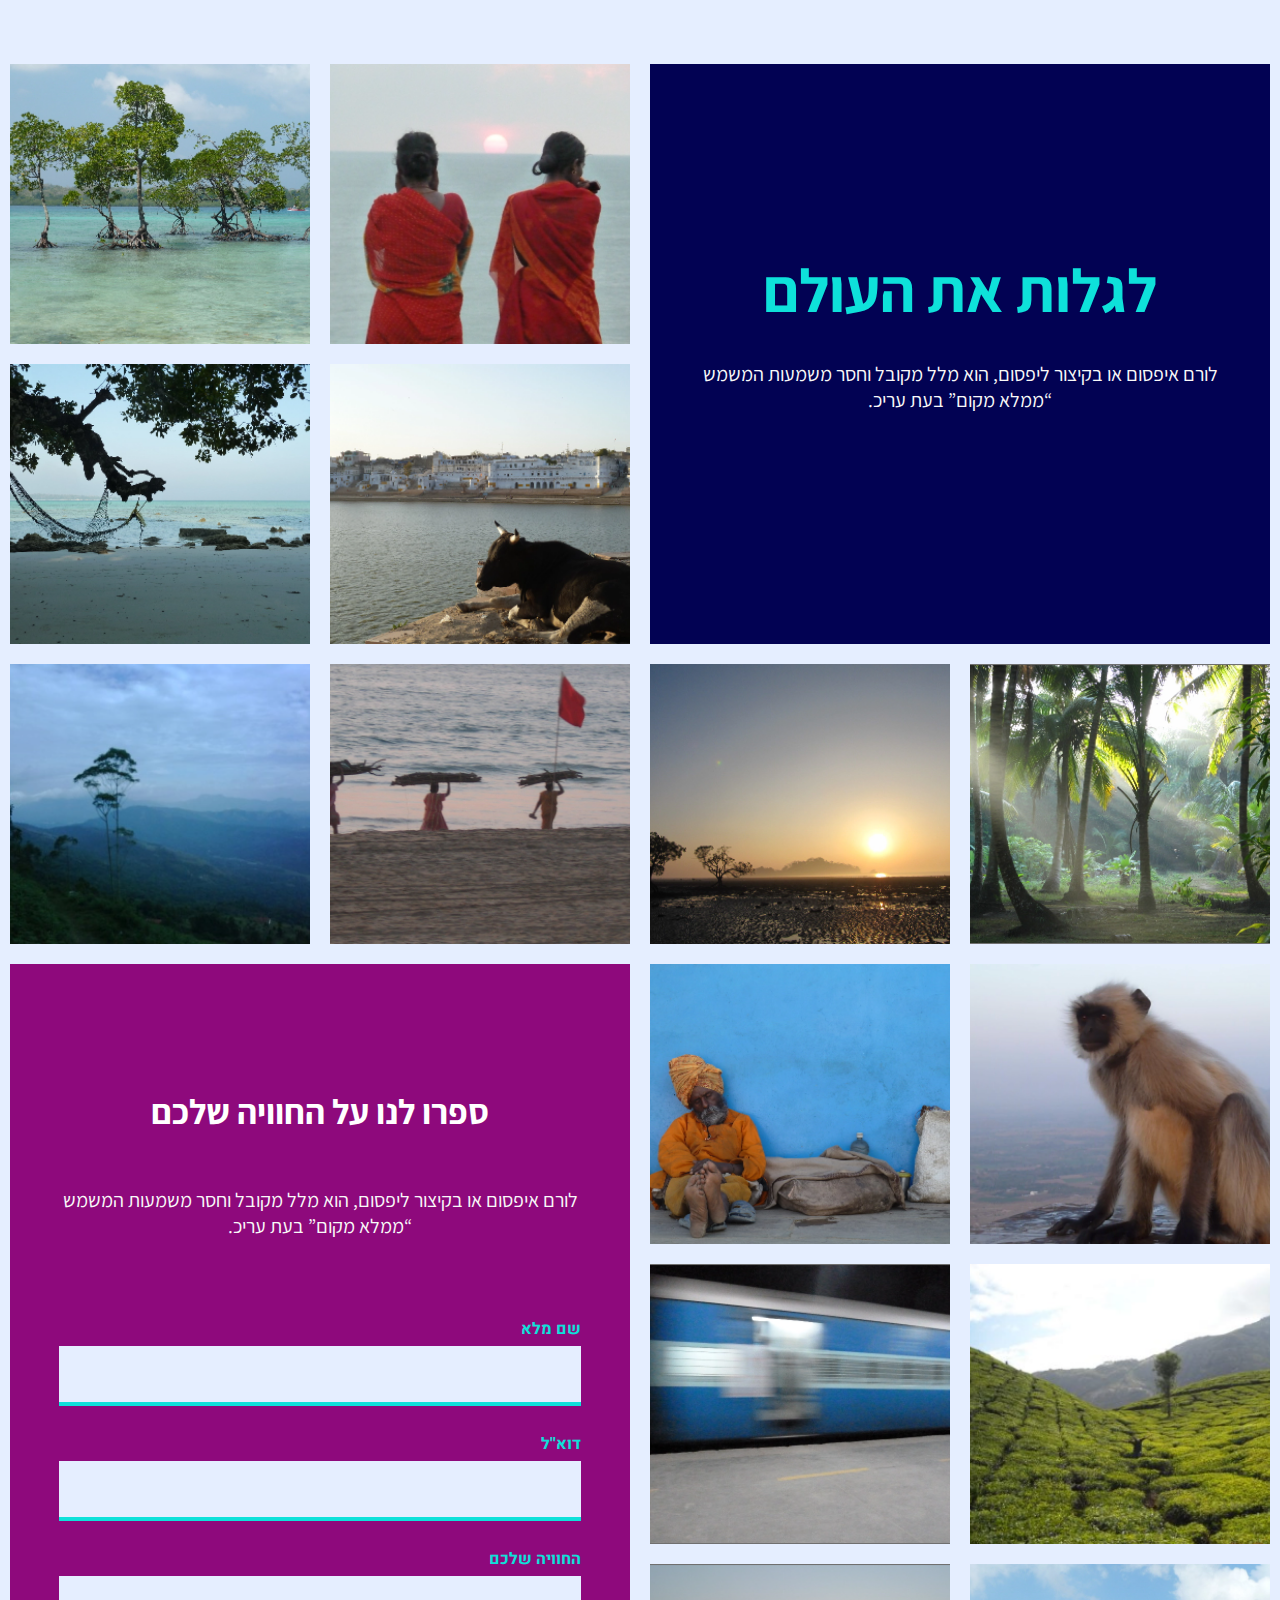
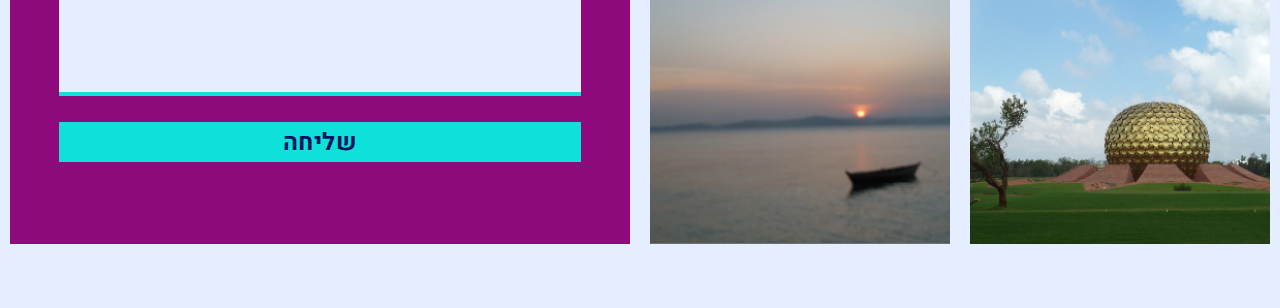
<file: projects/project5/project_page/index.html>
<!DOCTYPE html>
<html lang="en">
<head>
	<meta charset="UTF-8">
	<meta name="viewport" content="width=device-width, initial-scale=1.0">
	<link rel="preconnect" href="https://fonts.googleapis.com">
	<link rel="preconnect" href="https://fonts.gstatic.com" crossorigin>
	<link href="https://fonts.googleapis.com/css2?family=Assistant:wght@200..800&family=Heebo:wght@100..900&family=Satisfy&family=Varela+Round&display=swap" rel="stylesheet">

	<!-- css file for desktop view -->
	<link rel="stylesheet" href="../project_page/style/style.css" media="only screen and (min-width: 800px)">
	<!-- css file for mobile view -->
	<link rel="stylesheet" href="../project_page/style/mobile.css" media="only screen and (max-width: 799px)">


	<title>לגלות את העולם</title>
</head>
<body>

	<div class="main_container">
		<div class="grid_container">
			<div class="grid_element" id="element_1"></div>
			<div class="grid_element" id="element_2"></div>
			<div class="text_element" id="element_3">
				<div class="about_container">
					<h1 class="header_h1">לגלות את העולם</h1>
					<p class="text_about">
						לורם איפסום או בקיצור ליפסום, הוא מלל מקובל וחסר משמעות המשמש “ממלא מקום” בעת עריכ.
					</p>
				</div>
			</div>
			<div class="grid_element" id="element_4"></div>
			<div class="grid_element" id="element_5"></div>
			<div class="grid_element" id="element_6"></div>
			<div class="grid_element" id="element_7"></div>
			<div class="grid_element" id="element_8"></div>
			<div class="grid_element" id="element_9"></div>
			<div class="form_element" id="element_10">
				<div class="form_container">
					<h2>ספרו לנו על החוויה שלכם</h2>
					<p>
						לורם איפסום או בקיצור ליפסום, הוא מלל מקובל וחסר משמעות המשמש “ממלא מקום” בעת עריכ.
					</p>
					<form action="">
					
						<div class="form-group">
							<label for="name">שם מלא</label>
							<input type="text" id="name" name="name" required>
						</div>
					
						<div class="form-group">
							<label for="email">דוא''ל</label>
							<input type="email" id="email" name="email" required>
						</div>

						<div class="form-group">
							<label for="text">החוויה שלכם</label>
							<input type="text" id="form_text" name="text" required>
						</div>
					
						<button type="submit" id="submit">שליחה</button>
					
					</form>
				</div>
			</div>
			<div class="grid_element" id="element_11"></div>
			<div class="grid_element" id="element_12"></div>
			<div class="grid_element" id="element_13"></div>
			<div class="grid_element" id="element_14"></div>
			<div class="grid_element" id="element_15"></div>
			<div class="grid_element" id="element_16"></div>
		</div>
	</div>

	
</body>
</html>
</file>
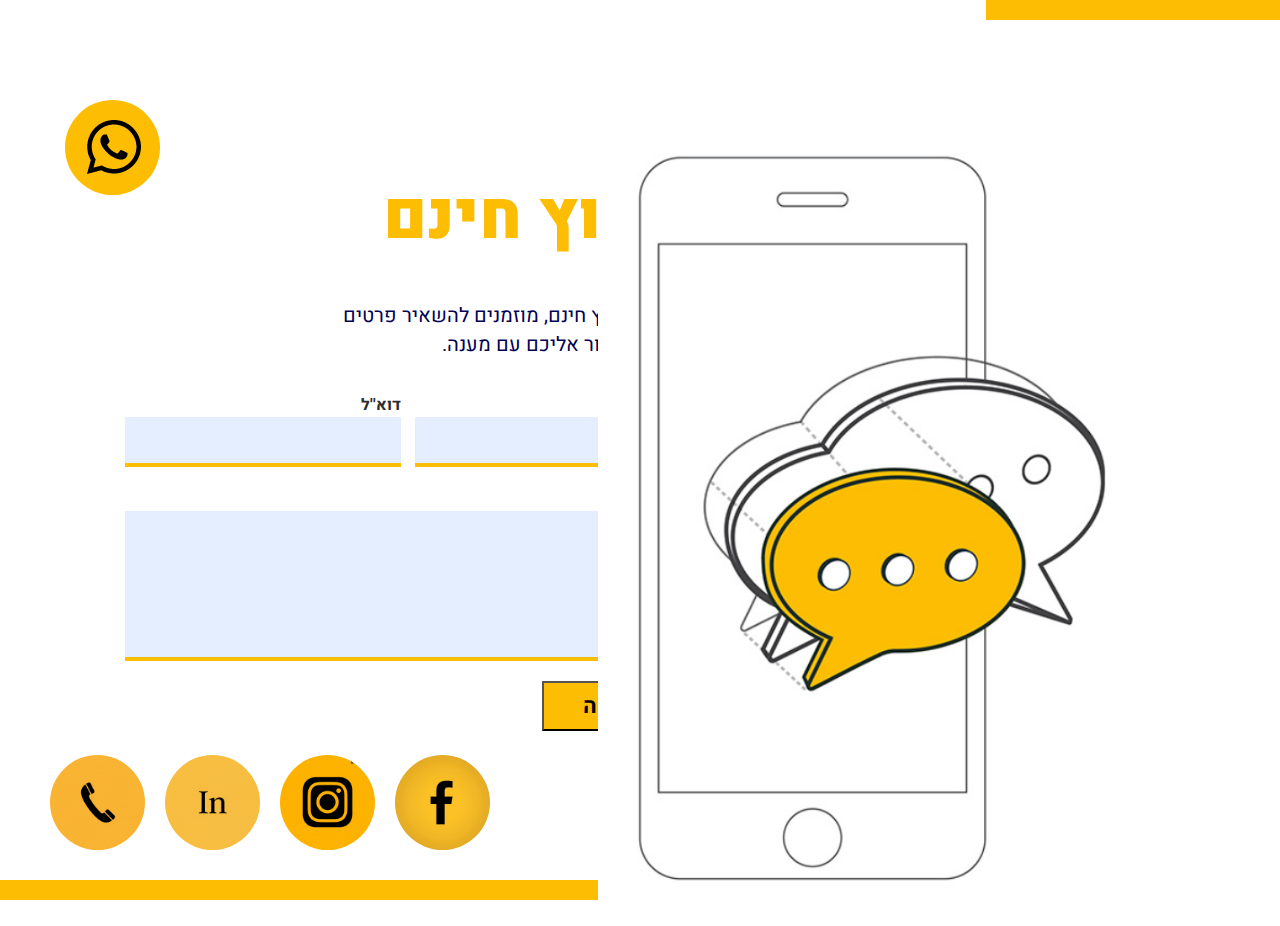
<file: projects/project6/project_page/index.html>
<!DOCTYPE html>
<html lang="en">
	<head>
		<meta charset="UTF-8">
		<meta name="viewport" content="width=device-width, initial-scale=1.0">
		<!-- css file for desktop view -->
		<link rel="stylesheet" href="./style/style.css" media="only screen and (min-width: 800px)">
		<!-- css file for mobile view -->
		<link rel="stylesheet" href="./style/mobile.css" media="only screen and (max-width: 799px)">
	
		<!--font: Gwendolyn - name next to photo -->
		<link rel="preconnect" href="https://fonts.googleapis.com">
		<link rel="preconnect" href="https://fonts.gstatic.com" crossorigin>
		<link href="https://fonts.googleapis.com/css2?family=Gwendolyn:wght@400;700&display=swap" rel="stylesheet">
	
		<!--font: Heebo - header links -->
		<link rel="preconnect" href="https://fonts.googleapis.com">
		<link rel="preconnect" href="https://fonts.gstatic.com" crossorigin>
		<link
			href="https://fonts.googleapis.com/css2?family=Gwendolyn:wght@400;700&family=Heebo:wght@100..900&family=Open+Sans:ital,wght@0,300..800;1,300..800&display=swap"
			rel="stylesheet">
	
		<title>ייעוץ חינם</title>
	</head>
<body>
	
	<div class="main_container">
		<div class="form_main_container">
			<div class="whatsapp_img">
				<a href="https://wa.me/+972527123456">
					<img src="./images/Icon awesome-whatsapp.png" alt="WhatsApp">
					</a>
			</div>

			<h2 class="main_text">ייעוץ חינם</h2>
			<p class="before_form_text">
				לקבלת ייעוץ חינם, מוזמנים להשאיר פרטים
				<br>
				 ומומחה יחזור אליכם עם מענה.
			</p>

			<div class="form_container">
				<form action="">
					<div class="form_row">
							<div class="form-group" id="name">
								<label for="name">שם מלא</label>
								<input type="text" id="name" name="name" required>
							</div>
						
							<div class="form-group" id="email">
								<label for="email">דוא''ל</label>
								<input type="email" id="email" name="email" required>
							</div>
						</div>

					<div class="form-group" id="message">
						<label for="text">נושא הפניה</label>
						<input type="text" id="form_text" name="text" required>
					</div>
				
					<button type="submit" id="submit">שליחה</button>
				
				</form>
			</div>

			<div class="social_media_container">
				<a href="https://facebook.com" class="social-button">
					<span class="social-icon" style="background-image: url('./images/Gemini_Generated_Image_facebook.png');"></span>
				</a>
			
				<a href="https://www.instagram.com/" class="social-button">
					<span class="social-icon" style="background-image: url('./images/Gemini_Generated_Image_instagram.png');"></span>
				</a>
			
				<a href="https://www.linkedin.com/in/alexander-yarovinsky-0b93ba164/" class="social-button">
					<span class="social-icon" style="background-image: url('./images/Gemini_Generated_Image_linkedin.png');"></span>
				</a>

				<a href="tel:+972527123456" class="social-button">
					<span class="social-icon" style="background-image: url('./images/Gemini_Generated_Image_phone.png');"></span>
				</a>

			</div>

			<div class="bottom_orange_line"></div>
		</div>

		<div class="image_container">
			<div class="top_orange_line"></div>
			<div class="image">
				<img src="./images/Image 1.png" alt="image of smartphone" class="image_img">
			</div>

		</div>

	</div>


</body>
</html>
</file>
<file: style/style.css>
@media screen and (min-width: 800px) {
		/* Desktop-specific styles */

		/* global css */
	* {
		margin: 0px;
		padding: 0px;
		direction: rtl;
	}

	h2 {
		font: normal normal 700 30px Heebo;
		letter-spacing: 0px;
		color: #3A3A3A;
		margin: 5% 0%;
	}

	/* header section */
	h3 {
		font: normal normal 700 40px Heebo;
		letter-spacing: 0px;
		color: #3A3A3A;
		margin: 5% 0%;
	}
	/* header section */
	.top_bar {
		display: flex;
		justify-content: space-between;
		align-items: center;
		border-top: #1AE0EC 2px solid;
		direction: ltr;
	}

	.photo_and_name {
		display: flex;
		justify-content: space-between;
		align-items: center;
		direction: ltr;
		margin: 10px 5%;
	}

	.photo_and_name img {
		height: 62px;
		width: 62px;
		border-radius: 50%;
		background-color: gray;
	}

	.name {
		font-family: "Gwendolyn", cursive;
		font-weight: 700;
		font-style: normal;
		font-size: 30px;
		margin-left: 25px;
	}

	.header_links {
		display: flex;
		justify-items: center;
		margin: 10px 5%;
		list-style: none;
	}

	.menu-toggle {
		display: none;
			flex-direction: column;
			cursor: pointer;
	}

	.header_links a{
		text-decoration: none;
		color: black;
		font-size: 25px;
		font-family: "Heebo", cursive;
		font-weight: 500;
		font-style: normal;
		padding: 0px 20px;
	}

	.links:hover{
		color: #1AE0EC;
	}

	.header {
		position:relative;
	}

	.header_information {
		height: 460px;
		width: 100%;
		display: flex;
		flex-direction: column;
		justify-content: center;
		align-items: center; 
		text-align: center;
		gap: 20px;
			/*
			I understand that it's much easier to put img file here on background or other gradient, more simple, but it was impotent for me to create the gradient with css like appearing at XD file.
		*/
		background-image: repeating-radial-gradient(
			circle at right,
			rgba(19, 232, 241, 0.39) 0%,
			rgba(19, 232, 241, 0.39) 30%,
			#90e0e6 30%,
			#90e0e6 30.05%,
			rgba(19, 232, 241, 0.39) 30.06%,
			rgba(19, 232, 241, 0.39) 35%,
			#90e0e6 35.1%,
			#90e0e6 35.17%,
			rgba(19, 232, 241, 0.39) 35.15%,
			rgba(19, 232, 241, 0.39) 40%,
			#90e0e6 40.15%,
			#90e0e6 40.3%,
			rgba(19, 232, 241, 0.39) 40.3%,
			rgba(19, 232, 241, 0.39) 45%,
			#90e0e6 45%,
			#90e0e6 45.4%,
			rgba(19, 232, 241, 0.39) 45.4%,
			rgba(19, 232, 241, 0.39) 50%,
			#90e0e6 50%,
			#90e0e6 50.5%,
			rgba(19, 232, 241, 0.39) 50.5%,
			rgba(19, 232, 241, 0.39) 56%,
			#90e0e6 56%,
			#90e0e6 56.8%,
			rgba(19, 232, 241, 0.39) 56.8%,
			rgba(19, 232, 241, 0.39) 61.8%,
			#90e0e6 61.8%,
			#90e0e6 62.8%,
			rgba(19, 232, 241, 0.39) 62.8%,
			rgba(19, 232, 241, 0.39) 68%,
			#90e0e6 68%,
			#90e0e6 69.2%,
			rgba(19, 232, 241, 0.39) 69.2%,
			rgba(19, 232, 241, 0.39) 75%,
			#90e0e6 75%,
			#90e0e6 76.4%,
			rgba(19, 232, 241, 0.39) 76.4%,
			rgba(19, 232, 241, 0.39) 82%,
			#90e0e6 82%,
			#90e0e6 83.6%,
			rgba(19, 232, 241, 0.39) 83.6%,
			rgba(19, 232, 241, 0.39) 90%,
			#90e0e6 90%,
			#90e0e6 91.8%,
			rgba(19, 232, 241, 0.39) 91.8%,
			rgba(19, 232, 241, 0.39) 97.5%,
			#90e0e6 97.5%,
			#90e0e6 99.5%
		);
	}

	.main_header{
		font: normal normal 900 80px/118px Heebo;
		letter-spacing: 0px;
		color: #3A3A3A;
		opacity: 1;
	}

	.main_text {
		font: normal normal normal 25px/30px Heebo;
		letter-spacing: 0px;
		color: #3A3A3A;
		opacity: 1;
	}

	.icons_bar {
		display: flex;
		align-content: center;
		justify-content: center;
	}

	.icons_img {
		height: 100px;
		width: 100px;
		margin: 0 22px;
	}


	/* about me section */
	.about_me {
		display: flex;
		border-top: lightgray 3px solid;
		padding: 100px;
		flex-direction: row;
	}

	.img_container {
		width: 100%;
		height: auto;
	}

	.my_photo {
		height: auto;
		width: 80%;
		border-radius: 2%;
		box-shadow: 2px 2px 2px 2px rgba(128, 128, 128, 0.5);
		}

	.about_me_container{
		display: flex;
		flex-direction: column;
		height: auto;
		width: 100%;
		margin-top: -50px;
	}

	.about_me_header {
		font: normal normal 700 40px Heebo;
		letter-spacing: 0px;
		color: #3A3A3A;
	}

	.about_me_text {
		font: normal normal normal 20px Heebo;
		letter-spacing: 0px;
		color: #3A3A3A;
		margin: 2% 0%;
	}

	.download_resume {
		margin: 5% 25%;
		width: 250px;
		height: 50px;
		border: none;
		border-radius: 15px;
		background-color: #1AE0EC;
		font: normal normal normal 25px/30px Heebo;
	}

	.download_resume:hover {
		background-color: black;
		cursor: pointer;
		color: white;
	}



	/* projects section */
	.my_projects {
		background-color: #F6F6F6;
		display: flex;
		flex-direction: column;
	}

	.about_projects {
		display: flex;
		flex-direction: column;
		align-items: center;
		justify-content: center;
		margin-top: 50px;
	}

	.header_projects {
		font: normal normal 700 40px Heebo;
		letter-spacing: 0px;
		color: #3A3A3A;
	}

	.text_projects {
		font: normal normal normal 20px Heebo;
		letter-spacing: 0px;
		color: #3A3A3A;
		text-align: center;
	}

	.projects {
		display: flex;
		flex-direction: column;
		margin: 0 5%;
	}

	.projects_1_3 {
		display: flex;
		flex-direction: row;	
	}

	.projects_4_6 {
		display: flex;
		flex-direction: row;
	}

	.project {
		display: flex;
		flex-direction: column;
		box-shadow: 2px 2px 2px 2px rgba(128, 128, 128, 0.5);
		background-color: white;
		border: 1px solid lightgray;
		height: 100%;
		width: 50%;
		border-radius: 10px;
		text-align: center;
		margin: 5% 2%;
	}

	.project_btn {
		background-color: #1AE0EC;
		border: none;
		border-radius: 15px;
		width: 50%;
		height: 50%;
		font: normal normal normal 25px/30px Heebo;
		margin-bottom: 8%;
	}

	.project_btn:hover {
		background-color: black;
		cursor: pointer;
		color: white;
	}

	.project_icons {
		display: flex;
		align-self: center;
		justify-content: center;
		flex-direction: row;
		height: 100%;
		width: auto;
		align-items: center;
		margin-bottom: 5%;
	}

	.project_icons img {
		height: 50px;
		width: 50px;
		margin: 5%;
	}

	.project_image img {
		height: 250px;
		width: 100%;
		background-size: cover;
		background-position: center;
		background-repeat: no-repeat;
		border-radius: 10px;
	}

	.project h2 {
		font: normal normal 700 30px Heebo;
		letter-spacing: 0px;
		color: #3A3A3A;
		margin: 5% 0%;
	}

	.project p {
		font: normal normal normal 20px Heebo;
		letter-spacing: 0px;
		color: #3A3A3A;
		margin: 5% 0%;
	}



	/* contact us  */
	.contact_us {
		display: flex;
		flex-direction: row;
		background-color: #3A3A3A;
		height: 100%;
		width: 100%;
		align-items: center;
		justify-content: space-between; /* Changed to space-between */
	}

	.form_contact_us {
		display: flex;
		flex-direction: row;
		width: 100%;
		height: 100%;
		align-items: stretch; 
		margin: 2% 5%;
		justify-content: space-around; 
	}

	.image_form {
		order: 2;
		width: 75%;
		display: flex;
		margin-left: 10%;
		margin-top: -20%;
	
	}

	.image_form img {
		order: 1;
		height: auto;
		width: 100%;
		margin-top: 30%;
	}

	.form {
		width: 70%;
		display: flex;
		flex-direction: column;
		padding: 5% 3% ;
		color: white;
		font-size: 16px;
	}

	.form h2 {
		color: white;
	}

	.form p {
		font: normal normal normal 20px Heebo;
		color: white;
		letter-spacing: 0px;
		margin-bottom: 5%;
	}

	.form button {
		background-color: #1AE0EC;
		border: none;
		border-radius: 35px;
		width: 65%;
		height: 10%;
		font: normal normal normal 25px/30px Heebo;
		margin-top: 5%;
	}

	.form button:hover {
		background-color: black;
		cursor: pointer;
		color: black;
		background-color: white;
	}

	.form input {
		width: 80%;
		height: 50px;
		padding: 0px 15px;
		border-bottom: #1AE0EC 2px solid;
	}

	#message {
		width: 80%;
		height: 100px;
		padding: 5px 15px;
		border-bottom: #1AE0EC 2px solid;
	}



	/* social media section */
	.social {
		height: 200px;
		width: 100%;
		background-color: #1AE0EC;
	}

	.social-container {
		display: flex;
		flex-direction: row-reverse;
		margin: 0% 5%;
	}

	.social_media_icon {
		display: flex;
		flex-direction: column; 
		align-items: center; 
		text-align: center;
		height: 100%;
		width: 100%;
	}

	.social_image {
		height: 35px;
		width: 30px;
		margin-bottom: 5% 5%; 
	}

	.social_media_icon a {
		text-decoration: none;
		font: normal normal normal 20px Heebo;
		text-align: center;
		letter-spacing: 0px;
		color: #3A3A3A;
		text-align: center;
		margin-top: 10%;
		padding: 10% 0%;
		direction: ltr;
		transition: background-color 10s;
	}

	.social_image:active,
	.social_image:focus {
		text-decoration: none;
		color: white;
		background-color: black;
		font-size: 20px;
		box-shadow: 8px 8px 8px rgba(69, 207, 15, 0.5);
		border: 1px solid #000000;
	}

	/* Footer section */
	.footer {
		display: flex;
		flex-direction: row-reverse;
		height: 50px;
		width: 100%;
		background-color: #3A3A3A;
		color: #1AE0EC;
		border-bottom: #1AE0EC 2px solid;
		font: normal normal 700 20px Heebo;
		align-items: center;
		justify-content: space-between; 
	}

	.footer_name {
		letter-spacing: 0px;
		color: #1AE0EC;
		margin: 0% 5%;
	}

	.footer_message {
		letter-spacing: 0px;
		color: #1AE0EC;
		margin: 0% 5%;
	}


}
</file>
<file: style/mobile.css>
/* Fixed Mobile View Styles */

@media screen and (max-width: 799px) {
	/* Global styles */
	* {
			margin: 0;
			padding: 0;
			box-sizing: border-box;
	}

	body, html {
			margin: 0;
			padding: 0;
			overflow-x: hidden; /* Prevent horizontal scrolling */
			width: 100%;
	}

	/* Header section */
	header {
			position: fixed;
			top: 0;
			left: 0;
			width: 100%;
			padding: 0;
			margin: 0;
			z-index: 1000;
			background-color: white;
	}

	.top_bar {
    display: flex;
    flex-direction: row; 
    justify-content: space-between; 
    align-items: center;
    border-top: #1AE0EC 2px solid;
    background-color: white;
    z-index: 999;
    direction: ltr; 
    height: 60px;
    border-bottom: 1px solid lightgray;
    width: 100%;
		padding: 1% 5%;
	}

	.burger {
		display: flex;
		flex-direction: column;
		position: absolute;
		align-items: flex-end;
		right: 10px; 
		z-index: 30;
	}

	.photo_and_name img {
		display: flex;
    flex-direction: column;
    position: relative; 
		height: 45px;
		width: 45px;
    right: 10px; 
    z-index: 30; 
	}

	.name {
		display: none;;
	}

	.header_links {
		direction: rtl;
		position: absolute;
		display: none;
		flex-direction: column;
		background-color: #1AE0EC;
		list-style-type: none;
		top: 70px;
		left: 0; 
		width: 100%; 
		z-index: 10;
		font-family: "Heebo", cursive;
		font-weight: 400;
		font-style: normal;
		text-align: center;
	}

	.header_links a {
			text-decoration: none;
			color: white;
			font-size: 45px;
			text-align: center;
			padding: 10px 0;
			border-top: 1px solid white;
			display: block;
			width: 100%; 
	}

	.menu-toggle {
			position: absolute;
			width: 40px;
			height: 40px;
			opacity: 0;
			z-index: 30;
	}

	.menu-toggle:checked ~ .header_links {
			display: flex;
	}

	.burger {
			display: flex;
			flex-direction: column;
			position: absolute;
			left: 10px;
			z-index: 30;
	}

	.burger div {
			width: 30px;
			height: 3px;
			background-color: #1AE0EC;
			margin: 5px 0;
			transition: all 0.5s ease;
	}

	.menu-toggle:checked ~ .burger div {
			background-color: black;
	}

	.header_information {
			margin-top: 60px;
			display: flex;
			flex-direction: column;
			justify-content: space-between;
			align-items: center;
			width: 100%;
			padding: 10px 5%;
			background: var(--header-background, white); /* Use a CSS variable for background */
			border-bottom: 1px solid lightgray;
			direction: rtl;
			background-image: repeating-radial-gradient(
			circle at right,
			rgba(19, 232, 241, 0.39) 0%,
			rgba(19, 232, 241, 0.39) 30%,
			#90e0e6 30%,
			#90e0e6 30.05%,
			rgba(19, 232, 241, 0.39) 30.06%,
			rgba(19, 232, 241, 0.39) 35%,
			#90e0e6 35.1%,
			#90e0e6 35.17%,
			rgba(19, 232, 241, 0.39) 35.15%,
			rgba(19, 232, 241, 0.39) 40%,
			#90e0e6 40.15%,
			#90e0e6 40.3%,
			rgba(19, 232, 241, 0.39) 40.3%,
			rgba(19, 232, 241, 0.39) 45%,
			#90e0e6 45%,
			#90e0e6 45.4%,
			rgba(19, 232, 241, 0.39) 45.4%,
			rgba(19, 232, 241, 0.39) 50%,
			#90e0e6 50%,
			#90e0e6 50.5%,
			rgba(19, 232, 241, 0.39) 50.5%,
			rgba(19, 232, 241, 0.39) 56%,
			#90e0e6 56%,
			#90e0e6 56.8%,
			rgba(19, 232, 241, 0.39) 56.8%,
			rgba(19, 232, 241, 0.39) 61.8%,
			#90e0e6 61.8%,
			#90e0e6 62.8%,
			rgba(19, 232, 241, 0.39) 62.8%,
			rgba(19, 232, 241, 0.39) 68%,
			#90e0e6 68%,
			#90e0e6 69.2%,
			rgba(19, 232, 241, 0.39) 69.2%,
			rgba(19, 232, 241, 0.39) 75%,
			#90e0e6 75%,
			#90e0e6 76.4%,
			rgba(19, 232, 241, 0.39) 76.4%,
			rgba(19, 232, 241, 0.39) 82%,
			#90e0e6 82%,
			#90e0e6 83.6%,
			rgba(19, 232, 241, 0.39) 83.6%,
			rgba(19, 232, 241, 0.39) 90%,
			#90e0e6 90%,
			#90e0e6 91.8%,
			rgba(19, 232, 241, 0.39) 91.8%,
			rgba(19, 232, 241, 0.39) 97.5%,
			#90e0e6 97.5%,
			#90e0e6 99.5%
		);
	}

	.main_header{
		font: normal normal 600 35px Heebo;
		letter-spacing: 0px;
		color: #3A3A3A;
		opacity: 1;
	}

	.main_text {
		font: normal normal normal 20px Heebo;
		letter-spacing: 0px;
		color: #3A3A3A;
		opacity: 1;
		text-align: center;
	}

	.icons_bar {
		display: flex;
		align-content: center;
		justify-content: center;
	}

	.icons_img {
		height: 80px;
		width: 80px;
		margin: 0 22px;
	}


	/* About Me Section */
	.about_me {
			border-top: lightgray 2px solid;
			display: flex;
			flex-direction: column;
			align-items: center;
			justify-content: center;
			text-align: center;
			width: 100%;
			padding: 20px;
	}

	.about_me img {
			width: 90%;
			height: auto;
			margin: 20px 0;
			border-radius: 5px;
			box-shadow: 2px 2px 2px rgba(128, 128, 128, 0.5);
	}

	.about_me_text {
			margin-bottom: 20px;
	}

	.about_me_header {
		font: normal normal 600 35px Heebo;
		letter-spacing: 0px;
		color: #3A3A3A;
	}

	.about_me_text {
		font: normal normal normal 20px Heebo;
		letter-spacing: 0px;
		color: #3A3A3A;
		margin: 2% 0%;
	}

	.download_resume {
		margin: 5%;
		width: 250px;
		height: 50px;
		border: none;
		border-radius: 15px;
		background-color: #1AE0EC;
		font: normal normal normal 25px/30px Heebo;
	}

	.download_resume:active {
		background-color: black;
		cursor: pointer;
		color: white;
	}


	/* My Projects Section */
	.my_projects {
			background-color: #F6F6F6;
			display: flex;
			flex-direction: column;
			align-items: center;
			justify-content: center;
			text-align: center;
			width: 100%;
			padding: 20px;
	}

	.header_projects {
		font: normal normal 600 35px Heebo;
		letter-spacing: 0px;
		color: #3A3A3A;
	}

	.text_projects {
		direction: rtl;
		font: normal normal normal 20px Heebo;
		letter-spacing: 0px;
		color: #3A3A3A;
		text-align: center;
	}


	.project {
			display: flex;
			flex-direction: column;
			align-items: center;
			justify-content: center;
			background-color: white;
			border: 1px solid lightgray;
			border-radius: 10px;
			box-shadow: 2px 2px 2px rgba(128, 128, 128, 0.5);
			width: 100%;
			margin: 5% 0;
	}

	.project img {
			width: 100%;
			height: auto;
			border-radius: 10px 10px 2px 2px;
	}

	.project_icons {
		display: flex;
		align-self: center;
		justify-content: center;
		flex-direction: row;
		height: 100%;
		width: auto;
		align-items: center;
		margin-bottom: 0%;
		margin-top: -5%;
	}
	
	.project p {
			margin: 10px 10px;
			font: normal normal normal 20px Heebo;
	}

	.project h2 {
		font: normal normal 600 35px Heebo;
		letter-spacing: 0px;
		color: #3A3A3A;
		margin: 5% 0%;
	}

	.project_btn {
		direction: rtl; 
		background-color: #1AE0EC;
		border: none;
		border-radius: 15px;
		width: 110%;
		height: 50%;
		font: normal normal normal 20px Heebo;
		margin-bottom: 8%;
	}

	.project_btn:active {
		background-color: black;
		cursor: pointer;
		color: white;
	}

	/* Contact Us Section */
	.contact_us {
		background-color: #3A3A3A;
			display: flex;
			flex-direction: column;
			align-items: center;
			justify-content: center;
			text-align: center;
			width: 100%;
			color: white;
			padding: 0 20px;
	}

	.image_form {
		top: 0;
	}

	.image_form img {
		order: 1;
		height: 200px;
		width: 350px;
		top: 0;
		padding-right: 40%;
	}


	.form_contact_us {
			width: 100%;
			order: 2;
			direction: rtl; 
			padding: 10px 20px;
	}

	.form h2 {
			font: normal normal 600 35px Heebo;
			letter-spacing: 0px;
			color: white;
			margin-top: -2%;
			margin-bottom: 5%;
	}

	.form p {
		font: normal normal 400 25px Heebo;
		letter-spacing: 0px;
		color: white;
		margin-top: -2%;
		margin-bottom: 5%;
	}

	.form label {
			font-size: 18px;
			display: block;
			margin: 0px 0;
			text-align: left;
	}

	.form_contact label {
			font-size: 18px;
			display: block;
			text-align: right;
			margin-bottom: -15px;
	}
	.form_contact input,
	.form_contact textarea {
			width: 100%;
			padding: 10px;
			margin: 10px 0;
			border: 1px solid lightgray;
			border-radius: 5px;
	}

	.form_contact button {
			width: 50%;
			padding: 10px;
			background-color: #1AE0EC;
			color: white;
			border: none;
			border-radius: 5px;
			cursor: pointer;
			font-size: 18px;
			margin-bottom: 8%;
	}

	.form_contact button:active {
			background-color: black;
	}

	.form_contact label {
			font-size: 18px;
			display: block;
			text-align: right;
	}

	/* Social Media Links */
	.social-container {
			display: flex;
			justify-content: center;
			flex-wrap: wrap;
			width: 100%;
			padding: 20px;
			background-color: #1AE0EC;
	}

	.social_media_icon {
			width: 40%;
			text-align: center;
			margin: 10px 10px;
	}

	.social_media_icon a {
			text-decoration: none;
			color: #3A3A3A;
			font-size: 20px;
			transition: width 4s, height 3s, background-color 4s;
	}

	.social_media_icon:active {
		text-decoration: none;
		color: white;
		background-color: black;
		font-size: 20px;
		box-shadow: 8px 8px 8px rgba(69, 207, 15, 0.5);
		border: 1px solid #000000;
	}

	.social_media_icon img {
			width: 40px;
			height: 40px;
	}

	/* Footer Section */
	.footer {
			display: flex;
			justify-content: space-between;
			align-items: center;
			width: 100%;
			padding: 10px;
			background-color: #000000;
			color: #1AE0EC;
	}

	.footer_name,
	.footer_message {
			font-size: 15px;
	}
}
</file>
<file: projects/project1/style/style.css>
@media screen and (min-width: 800px) {
		/* Desktop-specific styles */

		/* global css */
	* {
		margin: 0px;
		padding: 0px;
		direction: rtl;
	}

	h2 {
		font: normal normal 700 30px Heebo;
		letter-spacing: 0px;
		color: #3A3A3A;
		margin: 5% 0%;
	}

	
	h3 {
		font: normal normal 700 40px Heebo;
		letter-spacing: 0px;
		color: #3A3A3A;
		margin: 5% 0%;
	}
	
	.top_bar {
		display: flex;
		justify-content: space-between;
		align-items: center;
		border-top: #1AE0EC 2px solid;
		direction: ltr;
		background-color: white;
		z-index: 999;
    height: 80px;
	}

	.top_bar a {
		margin: 0 -50%;
	}

	.photo_and_name {
		width: 40%;
		height: auto;
		display: flex;
		justify-content: flex-start;
		align-items: center;
		direction: ltr;
		margin: 10px 5%;
		border-bottom: 1px solid lightgray;
    width: 90%;
		right: 0;
	}

	.photo_and_name img {
		height: 62px;
		width: 62px;
		border-radius: 50%;
		background-color: gray;
		margin-right: 25px;
	}

	.name {
		font-family: "Gwendolyn", cursive;
		font-weight: 700;
		font-style: normal;
		font-size: 30px;
		margin-right: 25px;
	}

	.menu-toggle {
		display: none;
		flex-direction: column;
		cursor: pointer;
	}

	.header_links {
		width: 60%;
		height: auto;
		display: flex;
		flex-direction: row;
		margin: 10px 5%;
		list-style: none;
		margin: 0 5%;
	}
	.header_links li {
		margin-left: 50px;
		display: flex;
		align-items: center;
		height: auto;
		padding: 0 10%;
	}

	.links { 
		text-decoration: none;
		color: #1AE0EC;
		font-size: 25px;
		font-family: "Heebo", cursive;
		font-weight: 500;
		font-style: normal;
		text-align: left; 
		display: flex;
		align-items: center;
		left: 10px;
	}

	.links:hover{
		color: black;
	}

	.header {
		position:relative;
	}

	.header_information {
		height: auto;
		width: 100%;
		display: flex;
		flex-direction: column;
		justify-content: center;
		align-items: center; 
		text-align: center;
		background-image: repeating-radial-gradient(
			circle at right,
			rgba(19, 232, 241, 0.39) 0%,
			rgba(19, 232, 241, 0.39) 30%,
			#90e0e6 30%,
			#90e0e6 30.05%,
			rgba(19, 232, 241, 0.39) 30.06%,
			rgba(19, 232, 241, 0.39) 35%,
			#90e0e6 35.1%,
			#90e0e6 35.17%,
			rgba(19, 232, 241, 0.39) 35.15%,
			rgba(19, 232, 241, 0.39) 40%,
			#90e0e6 40.15%,
			#90e0e6 40.3%,
			rgba(19, 232, 241, 0.39) 40.3%,
			rgba(19, 232, 241, 0.39) 45%,
			#90e0e6 45%,
			#90e0e6 45.4%,
			rgba(19, 232, 241, 0.39) 45.4%,
			rgba(19, 232, 241, 0.39) 50%,
			#90e0e6 50%,
			#90e0e6 50.5%,
			rgba(19, 232, 241, 0.39) 50.5%,
			rgba(19, 232, 241, 0.39) 56%,
			#90e0e6 56%,
			#90e0e6 56.8%,
			rgba(19, 232, 241, 0.39) 56.8%,
			rgba(19, 232, 241, 0.39) 61.8%,
			#90e0e6 61.8%,
			#90e0e6 62.8%,
			rgba(19, 232, 241, 0.39) 62.8%,
			rgba(19, 232, 241, 0.39) 68%,
			#90e0e6 68%,
			#90e0e6 69.2%,
			rgba(19, 232, 241, 0.39) 69.2%,
			rgba(19, 232, 241, 0.39) 75%,
			#90e0e6 75%,
			#90e0e6 76.4%,
			rgba(19, 232, 241, 0.39) 76.4%,
			rgba(19, 232, 241, 0.39) 82%,
			#90e0e6 82%,
			#90e0e6 83.6%,
			rgba(19, 232, 241, 0.39) 83.6%,
			rgba(19, 232, 241, 0.39) 90%,
			#90e0e6 90%,
			#90e0e6 91.8%,
			rgba(19, 232, 241, 0.39) 91.8%,
			rgba(19, 232, 241, 0.39) 97.5%,
			#90e0e6 97.5%,
			#90e0e6 99.5%
		);
	}

	.main_header{
		font: normal normal 900 60px Heebo;
		letter-spacing: 0px;
		color: #3A3A3A;
		opacity: 1;
		padding-top: 5%;
	}

	.main_text {
		font: normal normal normal 25px/30px Heebo;
		letter-spacing: 0px;
		color: #3A3A3A;
		opacity: 1;
		padding: 0% 5%;
	}

	.icons_bar {
		display: flex;
		align-content: center;
		justify-content: center;
		border-bottom: gray 2px solid;
	}

	.icons_img {
		height: 100px;
		width: 100px;
	}


	/* project section  */
	.project_screenshot {
		background-color: #EBFEFF;
		z-index: 999;
		height: auto;
		width: 100%;
	}
	


	.background_top img{
		width: 80%;
		height: auto;
		margin: 5% 10%;
		box-shadow: 0 4px 8px rgba(0, 0, 0, 0.2); 

	}

	.header_buttons {
		display: flex;
		flex-direction: row;
		justify-content: center;
		align-items: center;
		width: 100%;
	}

	.header_button {
		background-color: #1AE0EC;
		border: none;
		border-radius: 15px;
		width: 20%;
		height: auto;
		font: normal normal normal 25px/30px Heebo;
		margin: 5% 5%;
		text-align: center;
		text-decoration: none;
	}

	.header_button:hover {
		background-color: black;
		cursor: pointer;
		color: white;
	}

	/* Footer section */
	.footer {
		display: flex;
		flex-direction: row-reverse;
		height: 50px;
		width: 100%;
		background-color: #3A3A3A;
		color: #1AE0EC;
		border-bottom: #1AE0EC 2px solid;
		align-items: center;
		justify-content: space-between; 
	}

	.footer_name {
		letter-spacing: 0px;
		color: #1AE0EC;
		margin: 0% 5%;
		font: normal normal 700 20px Heebo;
	}

	.footer_message {
		letter-spacing: 0px;
		color: #1AE0EC;
		margin: 0% 5%;
		font: normal normal 700 20px Heebo;
	}


}
</file>
<file: projects/project1/style/mobile.css>
/* Fixed Mobile View Styles */

@media screen and (max-width: 799px) {
	/* Global styles */
	* {
		margin: 0;
		padding: 0;
		box-sizing: border-box;
	}

	body, html {
			margin: 0;
			padding: 0;
			overflow-x: hidden; /* Prevent horizontal scrolling */
			width: 100%;
	}

	/* Header section */
	header {
			position: fixed;
			top: 0;
			left: 0;
			width: 100%;
			padding: 0;
			margin: 0;
			z-index: 1001;
			background-color: white;
	}

	.top_bar {
		display: flex;
		flex-direction: row; 
		justify-content: space-between; 
		align-items: center;
		border-top: #1AE0EC 2px solid;
		background-color: white;
		z-index: 1005; 
		position: relative; 
		direction: ltr; 
		height: 60px;
		border-bottom: 1px solid lightgray;
		width: 100%;
		padding: 1% 5%;
	}


	.burger {
		display: flex;
		flex-direction: column;
		position: absolute;
		align-items: flex-end;
		right: 10px; 
		z-index: 30;
		z-index: 1002
	}

	.photo_and_name img {
		display: flex;
		flex-direction: column;
		position: relative; 
		height: 45px;
		width: 45px;
		right: 10px; 
		z-index: 30; 
	}

	.name {
		display: none;;
	}

	.header_links {
		direction: rtl;
		position: absolute;
		display: none;
		flex-direction: column;
		background-color: #1AE0EC;
		list-style-type: none;
		top: 70px;
		left: 0; 
		width: 100%; 
		z-index: 10;
		font-family: "Heebo", cursive;
		font-weight: 400;
		font-style: normal;
		text-align: center;
	}

	.header_links a {
			text-decoration: none;
			color: white;
			font-size: 45px;
			text-align: center;
			padding: 10px 0;
			border-top: 1px solid white;
			display: block;
			width: 100%; 
	}

	.menu-toggle {
			position: absolute;
			width: 40px;
			height: 40px;
			opacity: 0;
			z-index: 30;
			z-index: 1002;
	}

	.menu-toggle:checked ~ .header_links {
			display: flex;
			z-index: 1000;
	}

	.burger {
			display: flex;
			flex-direction: column;
			position: absolute;
			left: 10px;
			z-index: 30;
	}

	.burger div {
			width: 10%;
			height: 3px;
			background-color: #1AE0EC;
			margin: 3px 0;
			transition: all 0.5s ease;
			z-index: 1000;
	}

	.menu-toggle:checked ~ .burger div:nth-child(1) {
		transform: rotate(50deg) translate(8px, 8px);
			background-color: black;
	}

	.menu-toggle:checked ~ .burger div:nth-child(2) {
			opacity: 0;
	}

	.menu-toggle:checked ~ .burger div:nth-child(3) {
			transform: rotate(-50deg) translate(5px, -5px);
			background-color: black;
	}

	.overlay {
		display: none;
		position: fixed;
		top: 60px;
		left: 0;
		width: 100%;
		height: 100%;
		background-color: rgba(0, 0, 0, 0.7); 
		z-index: 1000; 
		transition: opacity 0.3s ease; 
		padding: 10%;
	}

	.menu-toggle:checked ~ .overlay {
		display: block;
		opacity: 1; 
	}

	.header_information {
			margin-top: 60px;
			display: flex;
			flex-direction: column;
			justify-content: space-between;
			align-items: center;
			width: 100%;
			padding: 10px 5%;
			background: var(--header-background, white); /* Use a CSS variable for background */
			border-bottom: 1px solid lightgray;
			direction: rtl;
			background-image: repeating-radial-gradient(
			circle at right,
			rgba(19, 232, 241, 0.39) 0%,
			rgba(19, 232, 241, 0.39) 30%,
			#90e0e6 30%,
			#90e0e6 30.05%,
			rgba(19, 232, 241, 0.39) 30.06%,
			rgba(19, 232, 241, 0.39) 35%,
			#90e0e6 35.1%,
			#90e0e6 35.17%,
			rgba(19, 232, 241, 0.39) 35.15%,
			rgba(19, 232, 241, 0.39) 40%,
			#90e0e6 40.15%,
			#90e0e6 40.3%,
			rgba(19, 232, 241, 0.39) 40.3%,
			rgba(19, 232, 241, 0.39) 45%,
			#90e0e6 45%,
			#90e0e6 45.4%,
			rgba(19, 232, 241, 0.39) 45.4%,
			rgba(19, 232, 241, 0.39) 50%,
			#90e0e6 50%,
			#90e0e6 50.5%,
			rgba(19, 232, 241, 0.39) 50.5%,
			rgba(19, 232, 241, 0.39) 56%,
			#90e0e6 56%,
			#90e0e6 56.8%,
			rgba(19, 232, 241, 0.39) 56.8%,
			rgba(19, 232, 241, 0.39) 61.8%,
			#90e0e6 61.8%,
			#90e0e6 62.8%,
			rgba(19, 232, 241, 0.39) 62.8%,
			rgba(19, 232, 241, 0.39) 68%,
			#90e0e6 68%,
			#90e0e6 69.2%,
			rgba(19, 232, 241, 0.39) 69.2%,
			rgba(19, 232, 241, 0.39) 75%,
			#90e0e6 75%,
			#90e0e6 76.4%,
			rgba(19, 232, 241, 0.39) 76.4%,
			rgba(19, 232, 241, 0.39) 82%,
			#90e0e6 82%,
			#90e0e6 83.6%,
			rgba(19, 232, 241, 0.39) 83.6%,
			rgba(19, 232, 241, 0.39) 90%,
			#90e0e6 90%,
			#90e0e6 91.8%,
			rgba(19, 232, 241, 0.39) 91.8%,
			rgba(19, 232, 241, 0.39) 97.5%,
			#90e0e6 97.5%,
			#90e0e6 99.5%
		);
	}

	.main_header{
		font: normal normal 600 35px Heebo;
		letter-spacing: 0px;
		color: #3A3A3A;
		opacity: 1;
	}

	.main_text {
		font: normal normal normal 20px Heebo;
		letter-spacing: 0px;
		color: #3A3A3A;
		opacity: 1;
		text-align: center;
	}

	.icons_bar {
		display: flex;
		align-content: center;
		justify-content: center;
	}

	.icons_img {
		height: 80px;
		width: 80px;
		margin: 0 22px;
	}

	.main_text {
		font: normal normal normal 20px Heebo;
		letter-spacing: 0px;
		color: #3A3A3A;
		opacity: 1;
		text-align: center;
		margin: 0 3%;
	}

	.icons_bar {
		display: flex;
		align-content: center;
		justify-content: center;
		border-bottom: gray 2px solid;
	}

	.icons_img {
		height: 80px;
		width: 80px;
		margin: 0 22px;
	}


	
	/* project section  */
	.project_screenshot {
		background-color: #EBFEFF;
		z-index: 999;
		height: 100%;
		width: 100%;
	}

	.background_top img {
		width: 90%;
		height: auto;
		margin: 15% 5%;
		box-shadow: 0 4px 8px rgba(0, 0, 0, 0.2); 
	}
	


	.header_buttons {
		display: flex;
		flex-direction: row;
		justify-content: center;
		align-items: center;
		width: 100%;
	}

	.header_button {
		background-color: #1AE0EC;
		border: none;
		border-radius: 15px;
		width: 100%;
		height: auto;
		font: normal normal normal 20px Heebo;
		font-weight: 600;
		text-align: center;
		text-decoration: none;
		font-size: 15px;
		margin: 5% 5%;
	}

	.project_btn:active {
		background-color: black;
		color: white;
	}

	/* Footer Section */
	.footer {
			display: flex;
			justify-content: space-between;
			align-items: center;
			width: 100%;
			padding: 10px;
			background-color: #000000;
			color: #1AE0EC;
			
	}

	.footer_name,
	.footer_message {
			font-size: 15px;
	}
}
</file>
<file: projects/project5/style/style.css>
@media screen and (min-width: 800px) {
		/* Desktop-specific styles */

		/* global css */
	* {
		margin: 0px;
		padding: 0px;
		direction: rtl;
	}

	h2 {
		font: normal normal 700 30px Heebo;
		letter-spacing: 0px;
		color: #3A3A3A;
		margin: 5% 0%;
	}

	
	h3 {
		font: normal normal 700 40px Heebo;
		letter-spacing: 0px;
		color: #3A3A3A;
		margin: 5% 0%;
	}
	
	.top_bar {
		display: flex;
		justify-content: space-between;
		align-items: center;
		border-top: #1AE0EC 2px solid;
		direction: ltr;
		background-color: white;
		z-index: 999;
    height: 80px;
	}

	.top_bar a {
		margin: 0 -50%;
	}

	.photo_and_name {
		display: flex;
		justify-content: flex-start;
		align-items: center;
		direction: ltr;
		margin: 10px 5%;
		border-bottom: 1px solid lightgray;
    width: 90%;
		right: 0;
	}

	.photo_and_name img {
		height: 62px;
		width: 62px;
		border-radius: 50%;
		background-color: gray;
		margin-right: 25px;
	}

	.name {
		font-family: "Gwendolyn", cursive;
		font-weight: 700;
		font-style: normal;
		font-size: 30px;
		margin-right: 25px;
	}

	.menu-toggle {
		display: none;
		flex-direction: column;
		cursor: pointer;
	}

	.header_links {
		display: flex;
		justify-items: center;
		margin: 10px 5%;
		list-style: none;
	}
	.header_links li {
		margin-left: 50px;
		display: flex;
		align-items: center;
	}

	.header_links li:last-child {
		margin-left: 0;
	}
	.links { 
		text-decoration: none;
		color: #1AE0EC;
		font-size: 25px;
		font-family: "Heebo", cursive;
		font-weight: 500;
		font-style: normal;
		text-align: left; 
		white-space: nowrap;
		display: flex;
		align-items: center;
		justify-content: flex-end;
		left: 10px;
	}

	.links:hover{
		color: black;
	}

	.header {
		position:relative;
	}

	.header_information {
		height: 460px;
		width: 100%;
		display: flex;
		flex-direction: column;
		justify-content: center;
		align-items: center; 
		text-align: center;
		gap: 20px;
		background-image: repeating-radial-gradient(
			circle at right,
			rgba(19, 232, 241, 0.39) 0%,
			rgba(19, 232, 241, 0.39) 30%,
			#90e0e6 30%,
			#90e0e6 30.05%,
			rgba(19, 232, 241, 0.39) 30.06%,
			rgba(19, 232, 241, 0.39) 35%,
			#90e0e6 35.1%,
			#90e0e6 35.17%,
			rgba(19, 232, 241, 0.39) 35.15%,
			rgba(19, 232, 241, 0.39) 40%,
			#90e0e6 40.15%,
			#90e0e6 40.3%,
			rgba(19, 232, 241, 0.39) 40.3%,
			rgba(19, 232, 241, 0.39) 45%,
			#90e0e6 45%,
			#90e0e6 45.4%,
			rgba(19, 232, 241, 0.39) 45.4%,
			rgba(19, 232, 241, 0.39) 50%,
			#90e0e6 50%,
			#90e0e6 50.5%,
			rgba(19, 232, 241, 0.39) 50.5%,
			rgba(19, 232, 241, 0.39) 56%,
			#90e0e6 56%,
			#90e0e6 56.8%,
			rgba(19, 232, 241, 0.39) 56.8%,
			rgba(19, 232, 241, 0.39) 61.8%,
			#90e0e6 61.8%,
			#90e0e6 62.8%,
			rgba(19, 232, 241, 0.39) 62.8%,
			rgba(19, 232, 241, 0.39) 68%,
			#90e0e6 68%,
			#90e0e6 69.2%,
			rgba(19, 232, 241, 0.39) 69.2%,
			rgba(19, 232, 241, 0.39) 75%,
			#90e0e6 75%,
			#90e0e6 76.4%,
			rgba(19, 232, 241, 0.39) 76.4%,
			rgba(19, 232, 241, 0.39) 82%,
			#90e0e6 82%,
			#90e0e6 83.6%,
			rgba(19, 232, 241, 0.39) 83.6%,
			rgba(19, 232, 241, 0.39) 90%,
			#90e0e6 90%,
			#90e0e6 91.8%,
			rgba(19, 232, 241, 0.39) 91.8%,
			rgba(19, 232, 241, 0.39) 97.5%,
			#90e0e6 97.5%,
			#90e0e6 99.5%
		);
	}

	.main_header{
		font: normal normal 900 60px Heebo;
		letter-spacing: 0px;
		color: #3A3A3A;
		opacity: 1;
	}

	.main_text {
		font: normal normal normal 25px/30px Heebo;
		letter-spacing: 0px;
		color: #3A3A3A;
		opacity: 1;
		margin: 5% 10%;
	}

	.icons_bar {
		display: flex;
		align-content: center;
		justify-content: center;
		border-bottom: gray 2px solid;
	}

	.icons_img {
		height: 100px;
		width: 100px;
	}


	/* project section  */
	.project_screenshot {
		background-color: #EBFEFF;
		z-index: 999;
		height: 100%;
		width: 100%;
	}
	
	.background_top {
		padding: 5% 5%;
	}

	.header_buttons {
		display: flex;
		flex-direction: row;
		justify-content: center;
		align-items: center;
		width: 100%;
	}

	.header_button {
		background-color: #1AE0EC;
		border: none;
		border-radius: 15px;
		width: 20%;
		height: auto;
		font: normal normal normal 25px/30px Heebo;
		margin: 5% 5%;
		text-align: center;
		text-decoration: none;
	}

	.header_button:hover {
		background-color: black;
		cursor: pointer;
		color: white;
	}

	/* Footer section */
	.footer {
		display: flex;
		flex-direction: row-reverse;
		height: 50px;
		width: 100%;
		background-color: #3A3A3A;
		color: #1AE0EC;
		border-bottom: #1AE0EC 2px solid;
		font: normal normal 700 20px Heebo;
		align-items: center;
		justify-content: space-between; 
	}

	.footer_name {
		letter-spacing: 0px;
		color: #1AE0EC;
		margin: 0% 5%;
	}

	.footer_message {
		letter-spacing: 0px;
		color: #1AE0EC;
		margin: 0% 5%;
	}


}
</file>
<file: projects/project5/style/mobile.css>
/* Fixed Mobile View Styles */

@media screen and (max-width: 799px) {
	/* Global styles */
	* {
		margin: 0;
		padding: 0;
		box-sizing: border-box;
	}

	body, html {
			margin: 0;
			padding: 0;
			overflow-x: hidden; /* Prevent horizontal scrolling */
			width: 100%;
	}

	/* Header section */
	header {
			position: fixed;
			top: 0;
			left: 0;
			width: 100%;
			padding: 0;
			margin: 0;
			z-index: 1001;
			background-color: white;
	}

	.top_bar {
		display: flex;
		flex-direction: row; 
		justify-content: space-between; 
		align-items: center;
		border-top: #1AE0EC 2px solid;
		background-color: white;
		z-index: 1005; 
		position: relative; 
		direction: ltr; 
		height: 60px;
		border-bottom: 1px solid lightgray;
		width: 100%;
		padding: 1% 5%;
	}


	.burger {
		display: flex;
		flex-direction: column;
		position: absolute;
		align-items: flex-end;
		right: 10px; 
		z-index: 30;
		z-index: 1002
	}

	.photo_and_name img {
		display: flex;
		flex-direction: column;
		position: relative; 
		height: 45px;
		width: 45px;
		right: 10px; 
		z-index: 30; 
	}

	.name {
		display: none;;
	}

	.header_links {
		direction: rtl;
		position: absolute;
		display: none;
		flex-direction: column;
		background-color: #1AE0EC;
		list-style-type: none;
		top: 70px;
		left: 0; 
		width: 100%; 
		z-index: 10;
		font-family: "Heebo", cursive;
		font-weight: 400;
		font-style: normal;
		text-align: center;
	}

	.header_links a {
			text-decoration: none;
			color: white;
			font-size: 45px;
			text-align: center;
			padding: 10px 0;
			border-top: 1px solid white;
			display: block;
			width: 100%; 
	}

	.menu-toggle {
			position: absolute;
			width: 40px;
			height: 40px;
			opacity: 0;
			z-index: 30;
			z-index: 1002;
	}

	.menu-toggle:checked ~ .header_links {
			display: flex;
			z-index: 1000;
	}

	.burger {
			display: flex;
			flex-direction: column;
			position: absolute;
			left: 10px;
			z-index: 30;
	}

	.burger div {
			width: 10%;
			height: 3px;
			background-color: #1AE0EC;
			margin: 3px 0;
			transition: all 0.5s ease;
			z-index: 1000;
	}

	.menu-toggle:checked ~ .burger div:nth-child(1) {
		transform: rotate(50deg) translate(8px, 8px);
			background-color: black;
	}

	.menu-toggle:checked ~ .burger div:nth-child(2) {
			opacity: 0;
	}

	.menu-toggle:checked ~ .burger div:nth-child(3) {
			transform: rotate(-50deg) translate(5px, -5px);
			background-color: black;
	}

	.overlay {
		display: none;
		position: fixed;
		top: 60px;
		left: 0;
		width: 100%;
		height: 100%;
		background-color: rgba(0, 0, 0, 0.7); 
		z-index: 1000; 
		transition: opacity 0.3s ease; 
		padding: 10%;
	}

	.menu-toggle:checked ~ .overlay {
		display: block;
		opacity: 1; 
	}

	.header_information {
			margin-top: 60px;
			display: flex;
			flex-direction: column;
			justify-content: space-between;
			align-items: center;
			width: 100%;
			padding: 10px 5%;
			background: var(--header-background, white); /* Use a CSS variable for background */
			border-bottom: 1px solid lightgray;
			direction: rtl;
			background-image: repeating-radial-gradient(
			circle at right,
			rgba(19, 232, 241, 0.39) 0%,
			rgba(19, 232, 241, 0.39) 30%,
			#90e0e6 30%,
			#90e0e6 30.05%,
			rgba(19, 232, 241, 0.39) 30.06%,
			rgba(19, 232, 241, 0.39) 35%,
			#90e0e6 35.1%,
			#90e0e6 35.17%,
			rgba(19, 232, 241, 0.39) 35.15%,
			rgba(19, 232, 241, 0.39) 40%,
			#90e0e6 40.15%,
			#90e0e6 40.3%,
			rgba(19, 232, 241, 0.39) 40.3%,
			rgba(19, 232, 241, 0.39) 45%,
			#90e0e6 45%,
			#90e0e6 45.4%,
			rgba(19, 232, 241, 0.39) 45.4%,
			rgba(19, 232, 241, 0.39) 50%,
			#90e0e6 50%,
			#90e0e6 50.5%,
			rgba(19, 232, 241, 0.39) 50.5%,
			rgba(19, 232, 241, 0.39) 56%,
			#90e0e6 56%,
			#90e0e6 56.8%,
			rgba(19, 232, 241, 0.39) 56.8%,
			rgba(19, 232, 241, 0.39) 61.8%,
			#90e0e6 61.8%,
			#90e0e6 62.8%,
			rgba(19, 232, 241, 0.39) 62.8%,
			rgba(19, 232, 241, 0.39) 68%,
			#90e0e6 68%,
			#90e0e6 69.2%,
			rgba(19, 232, 241, 0.39) 69.2%,
			rgba(19, 232, 241, 0.39) 75%,
			#90e0e6 75%,
			#90e0e6 76.4%,
			rgba(19, 232, 241, 0.39) 76.4%,
			rgba(19, 232, 241, 0.39) 82%,
			#90e0e6 82%,
			#90e0e6 83.6%,
			rgba(19, 232, 241, 0.39) 83.6%,
			rgba(19, 232, 241, 0.39) 90%,
			#90e0e6 90%,
			#90e0e6 91.8%,
			rgba(19, 232, 241, 0.39) 91.8%,
			rgba(19, 232, 241, 0.39) 97.5%,
			#90e0e6 97.5%,
			#90e0e6 99.5%
		);
		}

	.main_header{
		font: normal normal 600 35px Heebo;
		letter-spacing: 0px;
		color: #3A3A3A;
		opacity: 1;
	}

	.main_text {
		font: normal normal normal 20px Heebo;
		letter-spacing: 0px;
		color: #3A3A3A;
		opacity: 1;
		text-align: center;
	}

	.icons_bar {
		display: flex;
		align-content: center;
		justify-content: center;
	}

	.icons_img {
		height: 80px;
		width: 80px;
		margin: 0 22px;
	}



	.main_header{
		font: normal normal 400 30px Heebo;
		letter-spacing: 0px;
		color: #3A3A3A;
		opacity: 1;
		text-align: center;
	}

	.main_text {
		font: normal normal normal 20px Heebo;
		letter-spacing: 0px;
		color: #3A3A3A;
		opacity: 1;
		text-align: center;
	}

	.icons_bar {
		display: flex;
		align-content: center;
		justify-content: center;
	}

	.icons_img {
		height: 80px;
		width: 80px;
		margin: 0 22px;
	}


	
	/* project section  */
	.project_screenshot {
		background-color: #EBFEFF;
		z-index: 999;
		height: 100%;
		width: 100%;
	}
	
	.background_top {
		padding: 5% 5%;
	}

	.header_buttons {
		display: flex;
		flex-direction: row;
		justify-content: center;
		align-items: center;
		width: 100%;
	}

	.header_button {
		background-color: #1AE0EC;
		border: none;
		border-radius: 15px;
		width: 100%;
		height: auto;
		font: normal normal normal 20px Heebo;
		font-weight: 600;
		text-align: center;
		text-decoration: none;
		font-size: 15px;
		margin: 5% 5%;
	}

	.project_btn:active {
		background-color: black;
		color: white;
	}

	/* Footer Section */
	.footer {
			display: flex;
			justify-content: space-between;
			align-items: center;
			width: 100%;
			padding: 10px;
			background-color: #000000;
			color: #1AE0EC;
	}

	.footer_name,
	.footer_message {
			font-size: 15px;
	}
}
</file>
<file: projects/project1/project_page/style/style.css>
@media screen and (min-width: 800px) {
		/* Desktop-specific styles */

		/* global css */
	* {
		margin: 0px;
		padding: 0px;
		direction: rtl;
	}

	body {
    overflow: hidden; /* Prevents scrolling and cuts off content outside the screen */
	}

	.main_container {
		height: auto;
		width: 100%;
		position: relative;
	}

	.main_background {
		position: relative;
		width: 100%;
		height: 100%;
	}

	.top_background {
		position: relative;
    width: auto;
    height: 500px;
    background: linear-gradient(to right, #86067a, #c23fc2);
    overflow: hidden;
	}

	#circle2 {
		position: absolute;
    height: 140%;
    width: 70%;
    background: linear-gradient(to right, #bb36c9, #dd30a1);
    z-index: 20;
    top: 0;
    left: 0;
    border-radius: 0 0% 100% 0;
    box-shadow: 10px 6px 15px rgba(130, 16, 117, 0.3);
	}

	#circle1 {
    position: absolute;
    height: 120%;  
    width: 55%;  
    background: linear-gradient(to right, #ed237e, #dd2085);
    z-index: 20;
    border-radius: 0% 100% 0% 0%;  
    top: 0;
    right: 3%;
    box-shadow: 10px 6px 15px rgba(130, 16, 117, 0.3);
}

	#circle3 {
		position: absolute;
		height: 12%;
		width: 4%;
		z-index: 50;
		border: 8px solid #e765fb;
		border-radius: 50%;
		top: 3%;
		left: 85%;
		transform: translateX(-50%);
		box-shadow: 0px 4px 10px rgba(130, 16, 117, 0.3); 
	}

	.circles {
		position: absolute;
		height: 30%;
		width: 20%;
		z-index: 60;
		top: 8%;
		left: 20%;
		transform: translateX(-50%);
		display: grid;
		grid-template-columns: repeat(5, 1fr);
		grid-template-rows: repeat(3, 1fr);
		z-index: 50;
	}

	.little_circle {
		height: 25%;
		width: 15%;
		z-index: 60;
		border: 3px solid #e765fb;
		border-radius: 50%;
		transform: translateX(-50%);
		box-shadow: 0px 4px 10px rgba(130, 16, 117, 0.3);  
		padding: 5% 5%;
	}

	.bottom_background {
		position: absolute;
		width: 100%;
		height: 500px;
		background-color: white;
		z-index: 100;
		border: 0px;
	}

	.form {
		position: absolute;
		background-color:  rgba(24, 4, 22, 0.7);
		height: 100%;
		width: 35%;
		z-index: 110;
		top: 35%;
		left: 45%;
		color: white;
		display: flex;
		flex-direction: column;
	}

	.form_settings {
		margin: 5% 8%;
		height: auto;
		width: 80%;
	}
	.form h2 {
		text-align: center;
		font: normal normal 900 30px/45px Heebo;
		margin: 5%;
		letter-spacing: 0px;
	}

	.form p {
		text-align: right;
		font: normal normal 400 20px/30px Heebo;
		margin-bottom: 5%;
	}

	.form form {
		height: 100%;
		width: 100%;
		display: flex;
		flex-direction: column;
	}

	.form_element {
		margin: 3% 0;
	}

	.form button {
		background: #D31C75 0% 0% no-repeat padding-box;
		opacity: 1;
		height: 10%;
		width: 25%;
		color: #FFFFFF;
		font: normal normal bold 20px/30px Heebo;
		margin-top: 5%;
	}

	.form input {
		background: #FFFFFF 0% 0% no-repeat padding-box;
		border: 1px solid #D31C75;
		opacity: 1;
		height: 10%;
	}


}
</file>
<file: projects/project1/project_page/style/mobile.css>
@media screen and (max-width: 799px) {
		/* Desktop-specific styles */

		/* global css */
	* {
		margin: 0px;
		padding: 0px;
		direction: rtl;
	}

	body {
    overflow: hidden; /* Prevents scrolling and cuts off content outside the screen */
	}

	.main_container {
		height: auto;
		width: 100%;
		position: relative;
	}

	.main_background {
		position: relative;
		width: 100%;
		height: 100%;
	}

	.top_background {
		position: relative;
    width: auto;
    height: 300px;
    background: linear-gradient(to right, #86067a, #c23fc2);
    overflow: hidden;
	}

	#circle2 {
		position: absolute;
    height: 140%;
    width: 70%;
    background: linear-gradient(to right, #bb36c9, #dd30a1);
    z-index: 20;
    top: 0;
    left: 0;
    border-radius: 0 0% 100% 0;
    box-shadow: 10px 6px 15px rgba(130, 16, 117, 0.3);
	}

	#circle1 {
    position: absolute;
    height: 120%;  
    width: 55%;  
    background: linear-gradient(to right, #ed237e, #dd2085);
    z-index: 20;
    border-radius: 0% 100% 0% 0%;  
    top: 0;
    right: 0;
    box-shadow: 10px 6px 15px rgba(130, 16, 117, 0.3);
}

	#circle3 {
		position: absolute;
		height: 12%;
		width: 10%;
		z-index: 50;
		border: 8px solid #e765fb;
		border-radius: 50%;
		top: 3%;
		left: 85%;
		transform: translateX(-50%);
		box-shadow: 0px 4px 10px rgba(130, 16, 117, 0.3); 
	}

	.circles {
		position: absolute;
		height: 30%;
		width: 20%;
		z-index: 60;
		top: 10%;
		left: 15%;
		transform: translateX(-50%);
		display: grid;
		grid-template-columns: repeat(5, 1fr);
		grid-template-rows: repeat(3, 1fr);
		z-index: 50;
	}

	.little_circle {
		height: 25%;
		width: 30%;
		z-index: 60;
		border: 3px solid #e765fb;
		border-radius: 50%;
		transform: translateX(-50%);
		box-shadow: 0px 4px 10px rgba(130, 16, 117, 0.3);  
		padding: 5% 5%;
	}

	.bottom_background {
		position: absolute;
		width: 100%;
		height: 200px;
		background-color: white;
		z-index: 100;
		border: 0px;
	}

	.form {
		position: absolute;
		background-color:  rgba(24, 4, 22, 0.7);
		height: 150%;
		width: 90%;
		z-index: 110;
		top: 55%;
		left: 5%;
		color: white;
		display: flex;
		flex-direction: column;
	}

	.form_settings {
		margin: 5% 8%;
		height: auto;
		width: 80%;
	}
	.form h2 {
		text-align: center;
		font: normal normal 900 30px/45px Heebo;
		margin: 5% 10%;
		letter-spacing: 0px;
	}

	.form p {
		text-align: right;
		font: normal normal 400 20px/30px Heebo;
		margin-bottom: 5%;
	}

	.form form {
		height: 50%;
		width: 100%;
		display: flex;
		flex-direction: column;
	}

	.form_element {
		margin: 3% 0;
	}

	.form button {
		background: #D31C75 0% 0% no-repeat padding-box;
		opacity: 1;
		height: 20%;
		width: 40%;
		color: #FFFFFF;
		font: normal normal bold 20px/30px Heebo;
		margin-top: 5%;
	}

	.form input {
		background: #FFFFFF 0% 0% no-repeat padding-box;
		border: 1px solid #D31C75;
		opacity: 1;
		height: 10%;
	}


}
</file>
<file: projects/project2/project_page/style/style.css>
@media screen and (min-width: 800px) {

* {
	margin: 0 0;
	color: #FFFFFF;
	letter-spacing: 0px;
	opacity: 1;
}

.main_div {
	height: 100vh;
	width: 100%;
  position: relative;
	background: linear-gradient(to bottom, #281ffe, #2dfc8d);
	display: flex;
	flex-direction: column;
	text-align: center;
}

.header {
	margin-top: 12%;
	text-align: center;
	font: normal normal normal 160px/231px Satisfy;
	letter-spacing: 0px;
	color: #FFFFFF;
	text-shadow: 0px 0px 36px #00000087;
	opacity: 1;
}

.h2_text {
	text-align: center;
	font: normal normal normal 32px/38px Varela Round;
	letter-spacing: 0px;
	color: #FFFFFF;
	opacity: 1;
}

.p_text {
	text-align: center;
	font: normal normal normal 16px/20px Varela Round;
	letter-spacing: 0px;
	color: #F9F9F9;
	opacity: 1;
	margin-top: 2%;
	padding: 0 10%;
}

.form {
	display: flex;
	margin: 3%;
	flex-direction: row-reverse;
	justify-content: center;
	gap: 20px;
	align-items: flex-start;
}

.form-group {
  display: flex;
  flex-direction: column;
  align-items: flex-end;
  margin: 0 10px;
}

.form-group label {
  margin-bottom: 5px;
  font-family: 'Varela Round';
  font-size: 16px;
  color: #FFFFFF;
}

.form-group input {
  width: 35vh;
  height: 3vh;
  padding: 8px;
  border: 1px solid #FFFFFF;
  border-radius: 4px;
  background: transparent;
  color: #FFFFFF;
	direction: rtr;
	text-align: right;
}

.form button {
  align-self: flex-start; 
	width: 25vh;
  height: 5vh;
  margin-top: 2.85vh; 
  padding: 10px 20px;
  border: none;
  border-radius: 4px;
  background: #FFFFFF 0% 0% no-repeat padding-box;
  font-size: 16px;
  cursor: pointer;
	text-align: center;
	font: normal normal normal 16px/20px Varela Round;
	letter-spacing: 0px;
	color: #1C1C1C;
	opacity: 1;
	transition: all 0.2s ease;
}

.form-group label {
	text-align: right;
}

.form button:hover {
  background: rgba(255, 255, 255, 0.9);
}

.form button:active {
  transform: scale(0.95);
  background: rgba(255, 255, 255, 0.8);
}


}
</file>
<file: projects/project2/project_page/style/mobile.css>
@media screen and (max-width: 799px) {

* {
	margin: 0 0;
	color: #FFFFFF;
	letter-spacing: 0px;
	opacity: 1;
}

.main_div {
	height: 100vh;
	width: 100%;
  position: relative;
	background: linear-gradient(to bottom, #281ffe, #2dfc8d);
	display: flex;
	flex-direction: column;
	text-align: center;
}

.header {
	margin-top: 30%;
	text-align: center;
	font: normal normal normal 60px/86px Satisfy;
	letter-spacing: 0px;
	color: #FFFFFF;
	text-shadow: 0px 0px 36px #00000087;
	opacity: 1;
}

.h2_text {
	text-align: center;
	font: normal normal normal 18px/22px Varela Round;
	letter-spacing: 0px;
	color: #FFFFFF;
	opacity: 1;
	margin: 10% 5%;
}

.p_text {
	text-align: center;
	font: normal normal normal 16px/20px Varela Round;
	letter-spacing: 0px;
	color: #F9F9F9;
	opacity: 1;
	margin: 2% 5%;
	padding: 0 10%;
}

.form {
	display: flex;
	margin: 5%;
	flex-direction: column;
	justify-content: center;
	gap: 20px;
	align-items: center;
}

.form-group {
  display: flex;
  flex-direction: column;
  align-items: flex-end;
  margin: 0 10px;
}

.form-group label {
  margin-bottom: 5px;
  font-family: 'Varela Round';
  font-size: 16px;
  color: #FFFFFF;
}

.form-group input {
  width: 35vh;
  height: 3vh;
  padding: 8px;
  border: 1px solid #FFFFFF;
  border-radius: 4px;
  background: transparent;
  color: #FFFFFF;
	direction: rtr;
	text-align: right;
}

.form button {
  align-self: center; 
	width: 37vh;
  height: 5vh;
  margin-top: 2.85vh; 
  padding: 10px 20px;
  border: none;
  border-radius: 4px;
  background: #FFFFFF 0% 0% no-repeat padding-box;
  font-size: 16px;
	text-align: center;
	font: normal normal normal 16px/20px Varela Round;
	letter-spacing: 0px;
	color: #1C1C1C;
	opacity: 1;
	transition: all 0.2s ease;
}

.form-group label {
	text-align: right;
}

.form button:active {
  transform: scale(0.95);
  background: rgba(255, 255, 255, 0.8);
}


}
</file>
<file: projects/project4/project_page/style/style.css>
@media screen and (min-width: 800px) {
body {
	margin: 0;
	padding: 0;
	letter-spacing: 0px;
	opacity: 1;
}

.main_container {
	display: flex;
	flex-direction: column;
	background-color: #FFFFFF;
	height: 100%;
	width: 100%;
	margin: 0;
  padding: 0;
}

.top_container {
	height: 75vh;
	width: 100%;
	flex-direction: column;
	position: relative;
	display: flex;
	flex-direction: column;
	background: transparent url('../images/Path\ 15.png') 0% 0%  no-repeat padding-box;
	background-position: center top;
	background-size: 100% 90%;
	margin: 0;
  padding: 0;
}

.main_title {
	font: normal normal bold 86px/113px Assistant;
	color: #D3E10E;
	text-align: center;
	margin-top: 10%;
	padding: 0 10%;
}

.main_text {
	text-align: center;
	font: normal normal normal 20px/26px Assistant;
	color: #F9F9F9;
	padding: 0 10%;
	margin-top: -2%;
}

.bottom_container {
	display: flex;
  justify-content: center;
  align-items: center;
  padding: 20px;
  width: 90%;
}

.bottom_container form {
  display: flex;
  flex-direction: row-reverse;
  align-items: flex-end;
  gap: 20px;
  width: 50%;
	margin-top: -3%;
}

.form-group {
  display: flex;
  flex-direction: column;
  flex: 1;
	text-align: right;
}

.form-group label {
  margin-bottom: 8px;
  font: normal normal bold 16px/24px Assistant;
  color: #2C2C2C;
}

.form-group input {
  padding: 10px;
  border: none;
  border-bottom: 2px solid #D3E10E;
  background: #F9F9F9;
  font: normal normal normal 16px/24px Assistant;
}

.bottom_container button {
  padding: 10px 30px;
  height: 42px;
  background: #D3E10E;
  color: #011560;
  border: none;
  border-radius: 0px;
  cursor: pointer;
  font: normal normal bold 22px/30px Assistant;
  transition: all 0.3s ease;
	line-height: 22px;
	padding-top: 6px;
	padding-bottom: 10px;
}

.bottom_container button:hover {
  background: #03037A;
	color: #D3E10E;
}

}
</file>
<file: projects/project4/project_page/style/mobile.css>
/* mobile view */

@media screen and (max-width: 799px) {
body {
	margin: 0;
	padding: 0;
	letter-spacing: 0px;
	opacity: 1;
}

.main_container {
	display: flex;
	flex-direction: column;
	background-color: #FFFFFF;
	height: 100%;
	width: 100%;
	margin: 0;
  padding: 0;
}

.top_container {
	height: 45vh;
	width: 100%;
	flex-direction: column;
	position: relative;
	display: flex;
	flex-direction: column;
	background: transparent url('../images/Path\ 15.png') 0% 0%  no-repeat padding-box;
	background-position: center top;
	background-size: 150% 100%;
	margin: 0;
  padding: 0;
}

.main_title {
	font: normal normal bold 30px/36px Assistant;
	color: #D3E10E;
	text-align: center;
	margin-top: 35%;
	padding: 0 10%;
}

.main_text {
	text-align: center;
	font: normal normal normal 16px/22px Assistant;
	color: #F9F9F9;
	padding: 0 10%;
	margin-top: -2%;
}

.bottom_container {
	display: flex;
  justify-content: center;
  align-items: center;
  padding: 20px 0;
  width: 100%;
}

.bottom_container form {
  display: flex;
  flex-direction: column;
  align-items: center;
	justify-content: flex-start;
  gap: 20px;
  width: 75%;
	top: 0px;
}

.form-group {
  display: flex;
  flex-direction: column;
  flex: 1;
	text-align: right;
	width: 100%;
}

.form-group label {
  margin-bottom: 8px;
  font: normal normal bold 16px/24px Assistant;
  color: #2C2C2C;
}

.form-group input {
  padding: 10px;
  border: none;
  border-bottom: 2px solid #D3E10E;
  background: #E5EEFF;
  font: normal normal normal 16px/24px Assistant;
	
}

.bottom_container button {
  padding: 10px 30px;
  height: 42px;
	width: 100%;
  background: #D3E10E;
  color: #011560;
  border: none;
  border-radius: 0px;
  cursor: pointer;
  font: normal normal bold 22px/30px Assistant;
  transition: all 0.3s ease;
	line-height: 22px;
	padding-top: 6px;
	padding-bottom: 10px;
	margin-top: 24px;
}

.bottom_container button:hover {
  background: #03037A;
	color: #D3E10E;
}

}
</file>
<file: projects/project5/project_page/style/style.css>
@media screen and (min-width: 800px) {
	/* Desktop-specific styles */

	/* global css */
* {
	margin: 0px;
	padding: 0px;
	direction: rtl;
	box-sizing: border-box;
}


.main_container {
	min-height: 100vh;
  width: 100%;
  margin: 0;
  padding: 5%; /* Reduced from 10% */
  background-color: #E5EEFF;
  display: flex;
  justify-content: center;
}

/* greed settings */
.grid_container {
	display: grid;
	grid-template-columns: repeat(4, 300px); 
	gap: 20px;
	justify-content: center;
	width: 100%;
	max-width: 1280px; /* Limit maximum width */
	margin: 0 auto;
}

.grid_element {
	width: 100%; 
  height: 280px;
  margin: 0;
  background-size: cover;
  background-repeat: no-repeat;
  background-position: center;
	transition: transform 0.6s ease-in-out;
	overflow: hidden;
	position: relative;
}

.grid_element:hover {
	transform: scale(1.5);
  cursor: pointer;
  z-index: 2;  
  box-shadow: 0 0 20px rgba(0, 0, 0, 0.3); 
}

/* grid row 1 */
#element_1 {
	grid-column: 4 / 5;
	grid-row: 1 / 2;
	background-image: url("../images/img_1.png")
}

#element_2 {
	grid-column: 3 / 4;
	grid-row: 1 / 2;
	background-image: url("../images/img_2.png")
}

/* text section */
#element_3 {
	grid-column: 1 / 3;
	grid-row: 1 / 3;
	background-color: #020253;
	width: 100%; 
	height: 100%; 
	min-height: 577px;
}

.header_h1 {
	color: #0EE1DA;
	font: normal normal bold 61px/80px Assistant;
	text-align: center;
	margin-top: 30%;
	opacity: 1;
}

.text_about {
	text-align: center;
	font: normal normal normal 20px/26px Assistant;
	letter-spacing: 0px;
	color: #F9F9F9;
	opacity: 1;
	padding: 5% 5%;
}


/*grid row 2 */
#element_4  {
	grid-column: 4 / 5;
	grid-row: 2 / 3;
	background-image: url("../images/img_3.png")
}

#element_5  {
	grid-column: 3 / 4;
	grid-row: 2 / 3;
	background-image: url("../images/img_4.png")
}

/* grid row 3 */
#element_6  {
	grid-column: 4 / 5;
	grid-row: 3 / 4;
	background-image: url("../images/img_5.png")
}

#element_7  {
	grid-column: 3 / 4;
	grid-row: 3 / 4;
	background-image: url("../images/img_6.png")
}

#element_8  {
	grid-column: 2 / 3;
	grid-row: 3 / 4;
	background-image: url("../images/img_7.png")
}

#element_9  {
	grid-column: 1 / 2;
	grid-row: 3 / 4;
	background-image: url("../images/img_8.png")
}

/* grid row 4 */

/* form section*/
.form_element {
	grid-column: 3 / 5;
  grid-row: 4 / 7;
  background-color: #8E097C;
  width: 100%; 
  height: 100%; 
	justify-content: center;
	display: flex;
  padding: 20px;
}

.form_container {
	display: flex;
  flex-direction: column;
  width: 90%;
  max-width: 600px;
}

.form_container h2 {
	text-align: center;
	font: normal normal bold 35px/46px Assistant;
	letter-spacing: 0px;
	color: #FFFFFF;
	opacity: 1;
	width: 100%;
	margin-top: 20%;
}

.form_container p {
	text-align: center;
	font: normal normal normal 20px/26px Assistant;
	letter-spacing: 0px;
	color: #F9F9F9;
	opacity: 1;
	height: auto;
	width: 100%;
	margin-top: 10%;
	margin-bottom: 10%;
}


.form-group {
	display: flex;
  flex-direction: column;
	align-items: flex-start;
  width: 100%;  
	color: #0EE1DA; 
	font: normal normal bold 16px/24px Heebo;
	margin: 5% 0;
}

.form-group input {
	background: #E5EEFF 0% 0% no-repeat padding-box;
  opacity: 1;
  border: none;
  border-bottom: 4px solid #0EE1DA;
  height: 60px;   
  width: 100%;   
  padding: 8px 0;
  margin-top: 5px;
	font-size: 16px;
}

#form_text {
	height: 120px;
}

#submit {
	background: #0EE1DA 0% 0% no-repeat padding-box;
	opacity: 1;
	font: normal normal bold 24px/33px Heebo;
	letter-spacing: 0.36px;
	color: #011560;
	height: 40px;
	width: 100%;
	border: none;
}

#submit:hover {
	background-color: #011560;
	color: #0EE1DA;
	cursor: pointer;
}



/* grid - images section row 4 */

#element_11  {
	grid-column: 1 / 2;
	grid-row: 4 / 5;
	background-image: url("../images/img_9.png")
}

#element_12  {
	grid-column: 2 / 3;
	grid-row: 4 / 5;
	background-image: url("../images/img_10.png")
}

/* grid - row 5 */

#element_13  {
	grid-column: 1 / 2;
	grid-row: 5 / 6;
	background-image: url("../images/img_11.png")
}

#element_14  {
	grid-column: 2 / 3;
	grid-row: 5 / 6;
	background-image: url("../images/img_12.png")
}

/* grid - row 6 */

#element_15  {
	grid-column: 1 / 2;
	grid-row: 6 / 7;
	background-image: url("../images/img_13.png")
}

#element_16  {
	grid-column: 2 / 3;
	grid-row: 6 / 7;
	background-image: url("../images/img_14.png")
}

}
</file>
<file: projects/project5/project_page/style/mobile.css>
@media screen and (max-width: 799px) {
	/* Desktop-specific styles */

	/* global css */
* {
	margin: 0px;
	padding: 0px;
	direction: rtl;
	box-sizing: border-box;
}

.main_container {
	height: auto;
  width: 100%;
  margin: 0;
  background-color: #E5EEFF;
  display: flex;
  justify-content: center;
}

/* greed settings */
.grid_container {
	display: grid;
	grid-template-columns: repeat(2, 1fr); 
	justify-content: center;
	align-items: center;
	width: 100%;
}

.grid_element {
	width: 90%; 
	height: 150px;
  background-size: cover;
  background-repeat: no-repeat;
  background-position: center;
	margin: 5%;
}

/* first and second row - text element */
#element_3 {
	grid-column: 1 / 3;
	grid-row: 1 / 3;
	background-color: #020253;
	width: 100%; 
	height: 100%; 
	margin-bottom: 5%;
}

.header_h1 {
	text-align: center;
	font: normal normal bold 36px/47px Assistant;
	letter-spacing: 0px;
	color: #0EE1DA;
	opacity: 1;
	margin: 0 5%;
	margin-top: 15%;
}

.text_about {
	text-align: center;
	font: normal normal normal 20px/26px Assistant;
	letter-spacing: 0px;
	color: #F9F9F9;
	opacity: 1;
	margin: 5% 5%;
}



/* grid row 3 */
#element_1 {
	grid-column: 1 / 2;
	grid-row: 3 / 4;
	background-image: url("../images/img_1.png")
}

#element_2 {
	grid-column: 2 / 3;
	grid-row: 3 / 4;
	background-image: url("../images/img_2.png")
}


/*grid row 4 */
#element_4  {
	grid-column: 1 / 2;
	grid-row: 4 / 5;
	background-image: url("../images/img_3.png")
}

#element_5  {
	grid-column: 2 / 3;
	grid-row: 4 / 5;
	background-image: url("../images/img_4.png")
}

/* grid row 5 */
#element_6  {
	grid-column: 1 / 2;
	grid-row: 5 / 6;
	background-image: url("../images/img_5.png")
}

#element_7  {
	grid-column: 2 / 3;
	grid-row: 5 / 6;
	background-image: url("../images/img_6.png")
}


/* grid row 6 */
#element_8  {
	grid-column: 1 / 2;
	grid-row: 6 / 7;
	background-image: url("../images/img_7.png")
}

#element_9  {
	grid-column: 2 / 3;
	grid-row: 6 / 7;
	background-image: url("../images/img_8.png")
}


/* form section - rows 7-9 */
.form_element {
	grid-column: 1 / 3;
  grid-row: 7 / 9;
  background-color: #8E097C;
  width: 100%; 
  height: 100%; 
  min-height: 879px;
	justify-content: center;
	display: flex;
  padding: 20px;
}

.form_container {
	display: flex;
  flex-direction: column;
  width: 90%;
  max-width: 600px;
}

.form_container h2 {
	text-align: center;
	font: normal normal bold 35px/46px Assistant;
	letter-spacing: 0px;
	color: #FFFFFF;
	opacity: 1;
	width: 100%;
	margin-top: 20%;
}

.form_container p {
	text-align: center;
	font: normal normal normal 20px/26px Assistant;
	letter-spacing: 0px;
	color: #F9F9F9;
	opacity: 1;
	height: auto;
	width: 100%;
	margin-top: 10%;
	margin-bottom: 10%;
}


.form-group {
	display: flex;
  flex-direction: column;
	align-items: flex-start;
  width: 100%;  
	color: #0EE1DA; 
	font: normal normal bold 16px/24px Heebo;
	margin: 5% 0;
}

.form-group input {
	background: #E5EEFF 0% 0% no-repeat padding-box;
  opacity: 1;
  border: none;
  border-bottom: 4px solid #0EE1DA;
  height: 60px;   
  width: 100%;   
  padding: 8px 0;
  margin-top: 5px;
	font-size: 16px;
}

#form_text {
	height: 120px;
}

#submit {
	background: #0EE1DA 0% 0% no-repeat padding-box;
	opacity: 1;
	font: normal normal bold 24px/33px Heebo;
	letter-spacing: 0.36px;
	color: #011560;
	height: 40px;
	width: 100%;
	border: none;
}

#submit:active {
	background-color: #011560;
	color: #0EE1DA;
}


/*grid row 9-10 */

#element_11  {
	grid-column: 1 / 2;
	grid-row: 9 / 10;
	background-image: url("../images/img_9.png")
}

#element_12  {
	grid-column: 2 / 3;
	grid-row: 9 / 10;
	background-image: url("../images/img_10.png")
}

/* grid - row 10-11 */

#element_13  {
	grid-column: 1 / 2;
	grid-row: 10 / 11;
	background-image: url("../images/img_11.png")
}

#element_14  {
	grid-column: 2 / 3;
	grid-row: 10 / 11;
	background-image: url("../images/img_12.png")
}

/* grid - row 11-12 */

#element_15  {
	grid-column: 1 / 2;
	grid-row: 11 / 12;
	background-image: url("../images/img_13.png")
}

#element_16  {
	grid-column: 2 / 3;
	grid-row: 11 / 12;
	background-image: url("../images/img_14.png")
}











}
</file>
<file: projects/project6/project_page/style/style.css>
@media screen and (min-width: 800px) {
	/* Desktop-specific styles */

	/* global css */
* {
	margin: 0px;
	padding: 0px;
	direction: rtl;
	box-sizing: border-box;
}


.main_container {
	padding: 0;
	margin: 0;
	display: flex;
	flex-direction: row-reverse;
	width: 100%;
	height: 100vh;
}

/* settings of left side of a screen - the form side */
.form_main_container {
	padding-right: 0;
	height: 100%;
	width: 100%;
	background-color: #ffffff;
	position: relative;
	display: flex;
	flex-direction: column;
	justify-content: center;
}

.whatsapp_img {
	position: absolute;
	height: 95px;
	width: 95px;
	border-radius: 50%;
	top: 100px;
	left: 65px;
	background-color: #FDBD03;
	z-index: 5;
}

.whatsapp_img img {
	z-index: 10;
	position: absolute;
	height: 54px;
	width: 54px;
	top: 20px;
	left: 22px;
}

.main_text {
	margin-top: 20%;
	text-align: right;
	font: normal normal 900 66px/97px Heebo;
	letter-spacing: 0px;
	color: #FDBD03;
	opacity: 1;
	margin: 5% 0;
}

.form_container {
	display: flex;
	flex-direction: column;
	margin: 5% 0;
	width: 100%;
}

.form_container form {
	display: flex;
	flex-direction: column;
	gap: 20px;
	width: 100%;
}

.form_row {
	display: flex;
	gap: 2%;
	width: 100%;
}

.form-group {
	display: flex;
	flex-direction: column;
	text-align: right;
	font: normal normal bold 16px/24px Heebo;
	letter-spacing: 0px;
	color: #2C2C2C;
	opacity: 1;
	width: 40%;
	font-size: 16px;
}

.form_row input {
	background: #E5EEFF 0% 0% no-repeat padding-box;
	border: none;
	border-bottom: 4px solid #FDBD03;
	height: 50px;
	width: 100%;
}

#form_text {
	background: #E5EEFF 0% 0% no-repeat padding-box;
	border: none;
	border-bottom: 4px solid #FDBD03;
	width: 205%;
	height: 150px;
}

.before_form_text {
	text-align: right;
	font: normal normal normal 20px/29px Heebo;
	letter-spacing: 0px;
	color: #020253;
	opacity: 1;
}

#submit {
	width: 150px;
	height: 50px;
	background: #FDBD03 0% 0% no-repeat padding-box;
	font: normal normal bold 22px/30px Heebo;
	letter-spacing: 0.33px;
	color: #000000;
	cursor: pointer;
}

#submit:hover {
	background: #000000 0% 0% no-repeat padding-box;
	color:  #FDBD03;
}


.bottom_orange_line {
	height: 20px;
	width: 100%;
	background-color: #FDBD03;
	position: absolute;
	bottom: 0;
	left: 0;
}


/* social media buttons*/
/* there is no option to download icons from XD , I tried a lot of time to cut or generate correct icons to the XD but this is the maximum close to design that I succeed to make  with gemini */
.social_media_container {
	display: flex;
	flex-direction: row;
	position: absolute;
	bottom: 50px;
	left: 50px;
	gap: 20px;
}

.social-button {
	display: inline-block;
	width: 95px;  
	height: 95px;  
	text-decoration: none;
}

.social-icon {
	display: block;
	width: 100%;
	height: 100%;
	background-size: contain;
	background-repeat: no-repeat;
	background-position: center;
	border-radius: 50%;
	transition: transform 0.3s ease; 
}

.social-icon:hover {
	transform: scale(1.1);  
}

/* settings of the right side of a screen - image*/
.image_container {
	height: 100vh;
	width: 85%;
	position: relative;
}

.top_orange_line {
	height: 20px;
	width: 50%;
	background-color: #FDBD03;
	position: absolute;
	top: 0;
	right: 0;
}

.image_container img {
	margin-top: 20%;
	padding-right: 25%;
}



}
</file>
<file: projects/project6/project_page/style/mobile.css>
@media screen and (max-width: 799px) {
	/* mobile-specific styles */

	/* global css */
* {
	margin: 0px;
	padding: 0px;
	direction: rtl;
	box-sizing: border-box;
}


.main_container {
	padding: 0;
	margin: 0;
	display: flex;
	flex-direction: column;
	width: 100%;
	height: 100vh;
	background-color: #ffffff;
}

/* settings of left side of a screen - the form side */
.form_main_container {
	order: 2;
	padding: 20px;
  margin: 0;
  width: 100%;
  position: relative;
}

.whatsapp_img {
	display: none;
}

.whatsapp_img img {
	display: none;
}

.main_text {
	margin-top: 20%;
	text-align: center;
	font: normal normal 900 40px/59px Heebo;
	letter-spacing: 0px;
	color: #FDBD03;
	opacity: 1;
	margin: 5% 0;
}

.form_container {
	display: flex;
	flex-direction: column;
	margin: 5% 5%;
	width: 100%;
}

.form_container form {
	display: flex;
	flex-direction: column;
	gap: 20px;
	width: 100%;
}

.form_row {
	display: flex;
	flex-direction: column;
	width: 100%;
	margin-bottom: -2%;
}

.form-group {
	display: flex;
	flex-direction: column;
	text-align: right;
	font: normal normal bold 10px/14px Heebo;
	letter-spacing: 0px;
	color: #2C2C2C;
	opacity: 1;
	width: 90%;
	font-size: 16px;
	margin: 0 0;
}

.form_row input {
	background: #E5EEFF 0% 0% no-repeat padding-box;
	border: none;
	border-bottom: 4px solid #FDBD03;
	height: 50px;
	width: 100%;
}

.form_container label {
	margin: 10px;
	margin-right: 0;
}

#form_text {
	background: #E5EEFF 0% 0% no-repeat padding-box;
	border: none;
	border-bottom: 4px solid #FDBD03;
	width: 100%;
	height: 150px;
}

.before_form_text {
	text-align: center;
	font: normal normal normal 15px/22px Heebo;
	letter-spacing: 0px;
	color: #020253;
	opacity: 1;
}

#submit {
	width: 90%;
	height: 50px;
	background: #FDBD03 0% 0% no-repeat padding-box;
	font: normal normal bold 22px/30px Heebo;
	letter-spacing: 0.33px;
	color: #000000;
	cursor: pointer;
	margin-bottom: 50%;
	border: none;
}

#submit:active {
	background: #000000 0% 0% no-repeat padding-box;
	color:  #FDBD03;
}



.bottom_orange_line {
	height: 20px;
	width: 100%;
	background-color: #FDBD03;
	position: absolute;
	bottom: 0;
	left: 0;
}


/* social media buttons*/
/* there is no option to download icons from XD , I tried a lot of time to cut or generate correct icons to the XD but this is the maximum close to design that I succeed to make  with gemini */
.social_media_container {
	display: flex;
	flex-direction: row;
	position: absolute;
	bottom: 50px;
	gap: 20px;
	left: 20%;
}

.social-button {
	display: inline-block;
	width: 46px;  
	height: 46px;  
	text-decoration: none;
}

.social-icon {
	display: block;
	width: 100%;
	height: 100%;
	background-size: contain;
	background-repeat: no-repeat;
	background-position: center;
	border-radius: 50%;
	transition: transform 0.3s ease; 
}

.social-icon:hover {
	transform: scale(1.1);  
}

/* settings of the right side of a screen - image*/
.image_container {
	order: 1;
  height: auto;
  width: 100%;
  position: relative;
  margin: 0;
  padding: 20px;
}

.top_orange_line {
	height: 20px;
	width: 90%;
	background-color: #FDBD03;
	position: absolute;
	top: 0;
	right: 0;
}

.image_container img {
	width: 35%;
  max-width: 300px;
  height: auto;
  margin: 20px auto;
  display: block;
}



}
</file>
